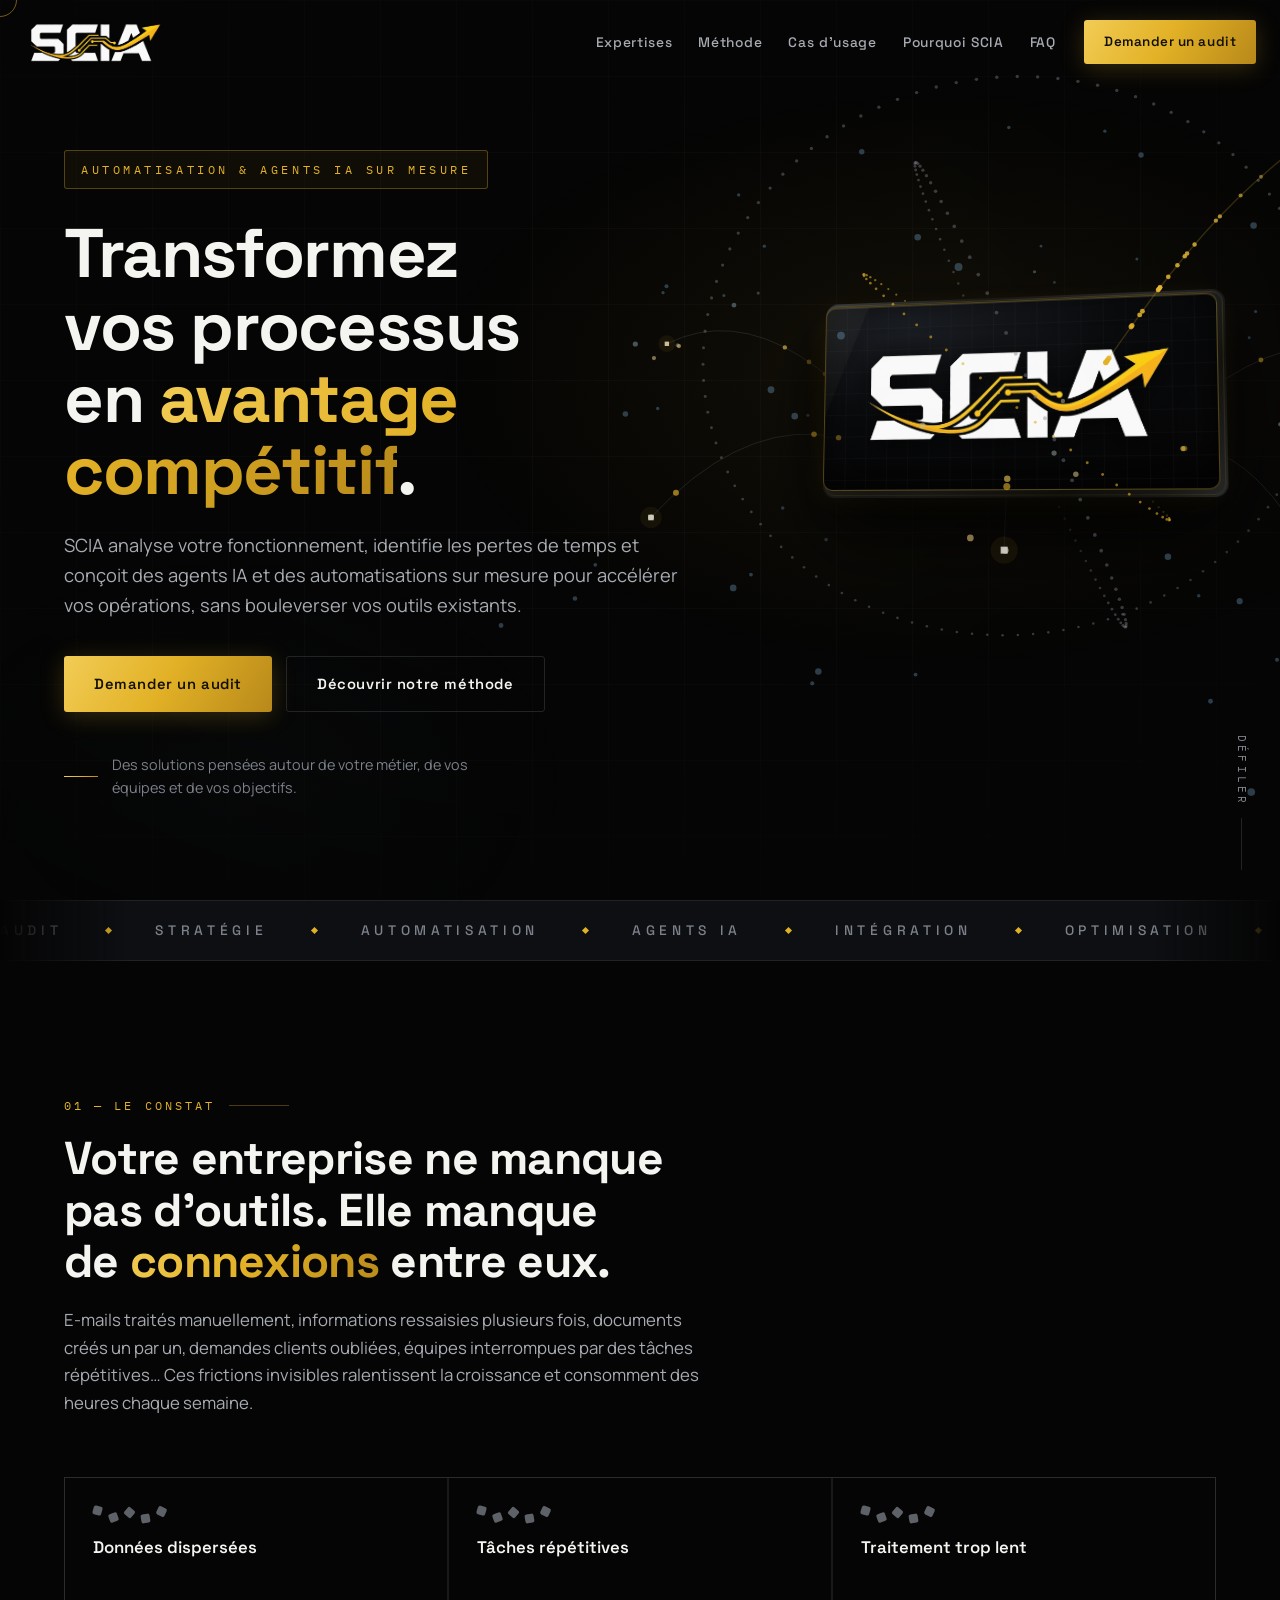
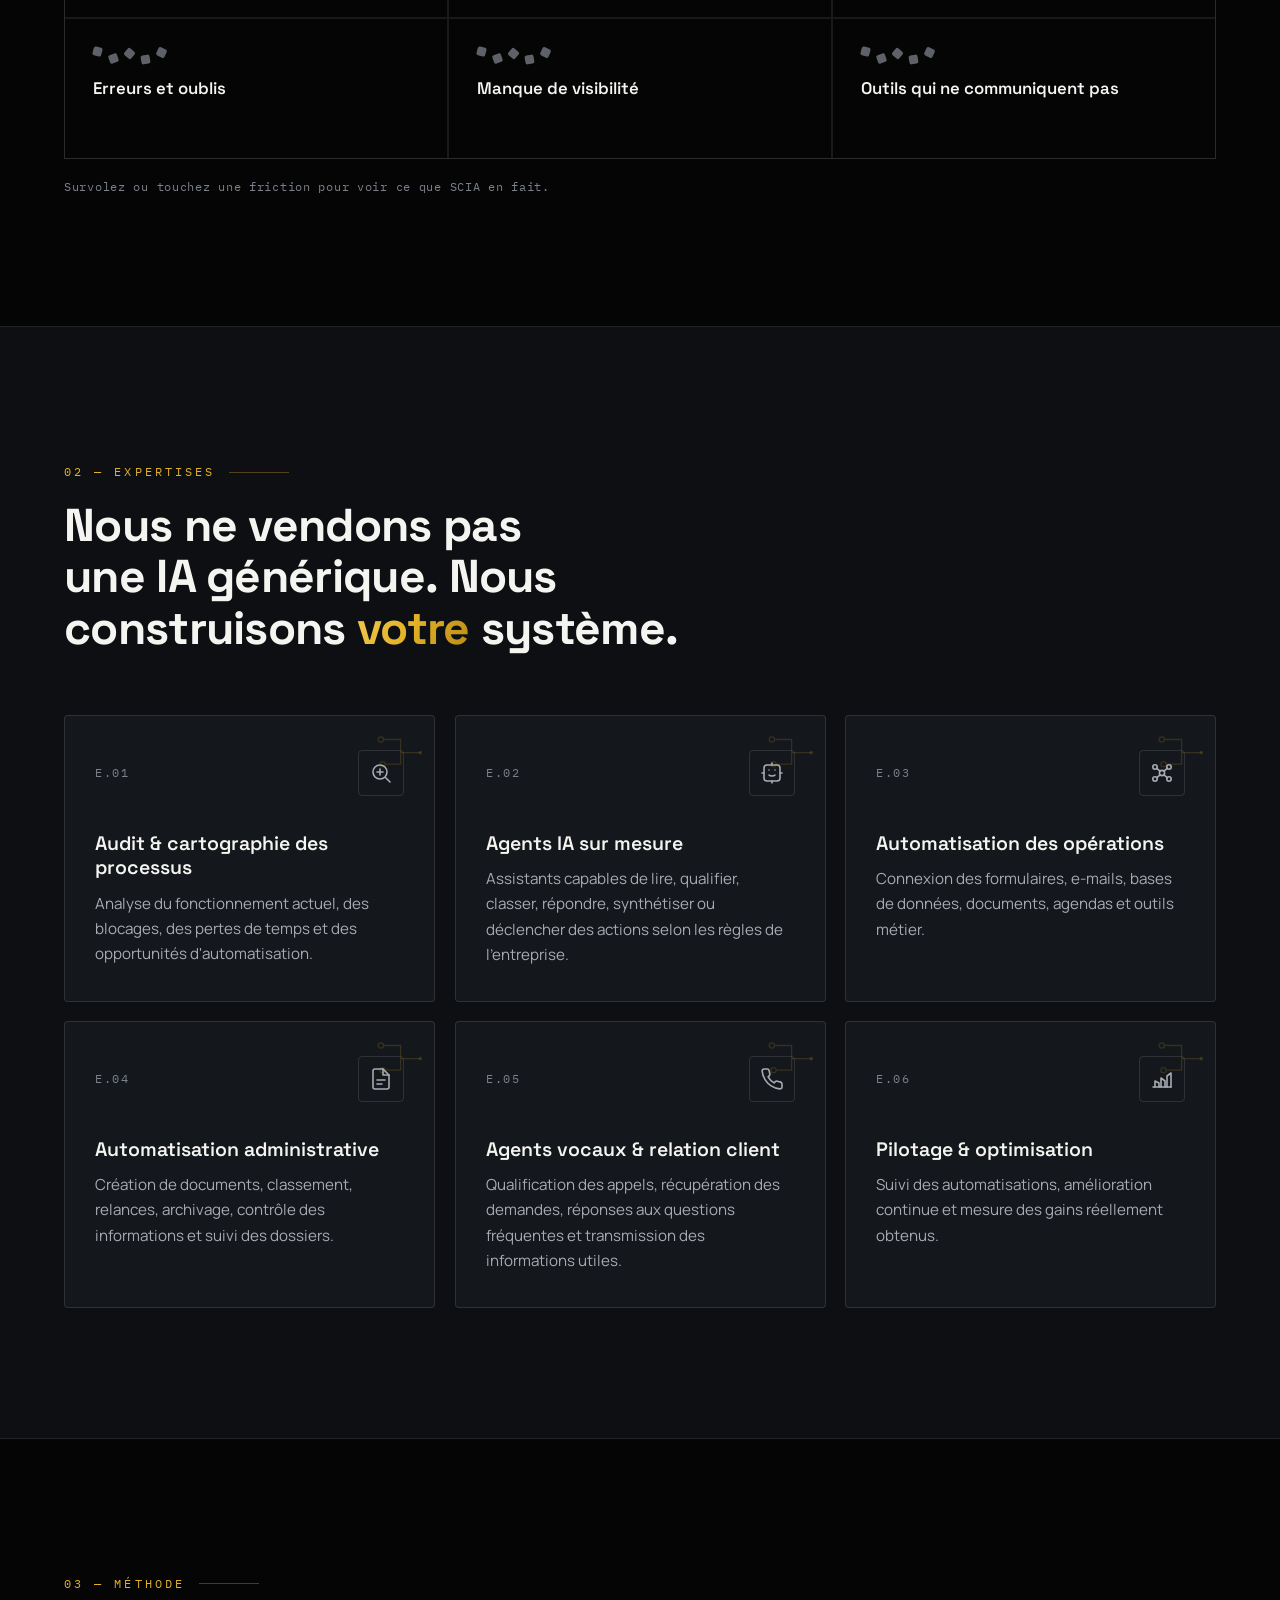
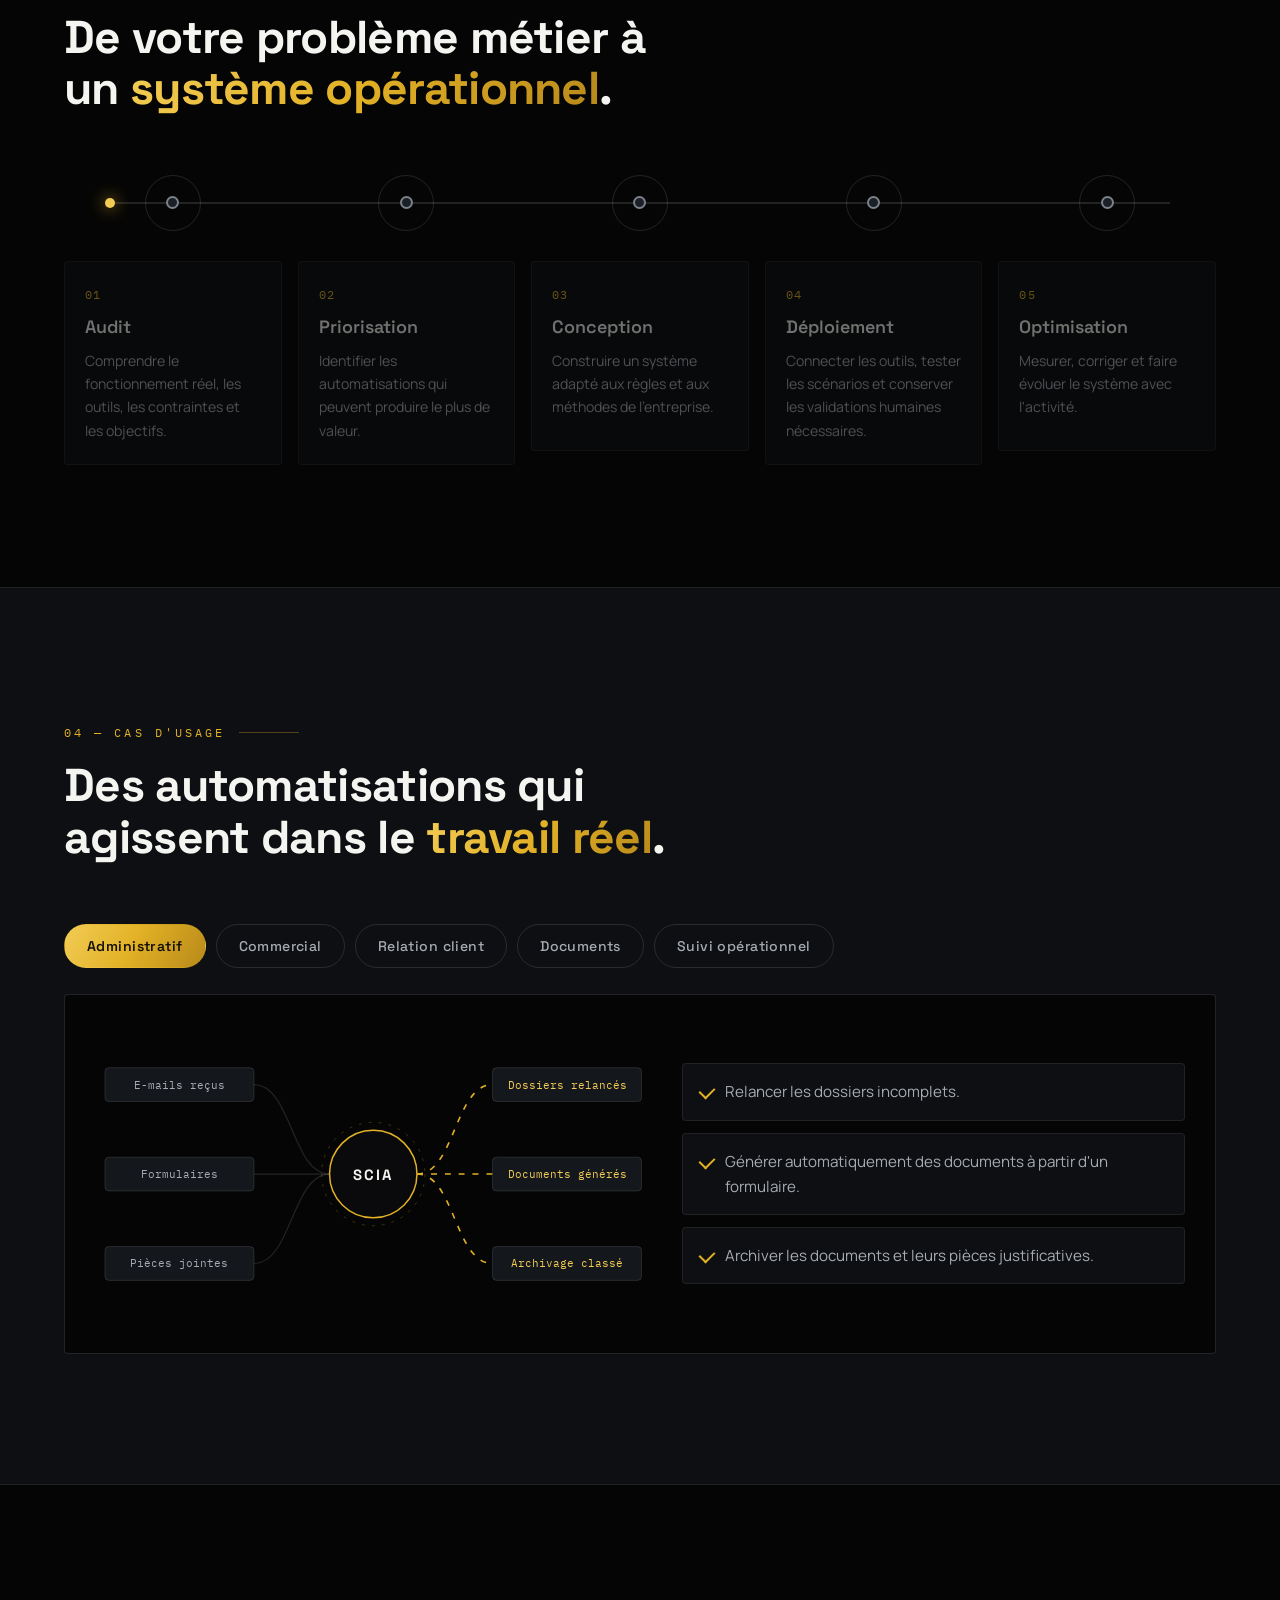
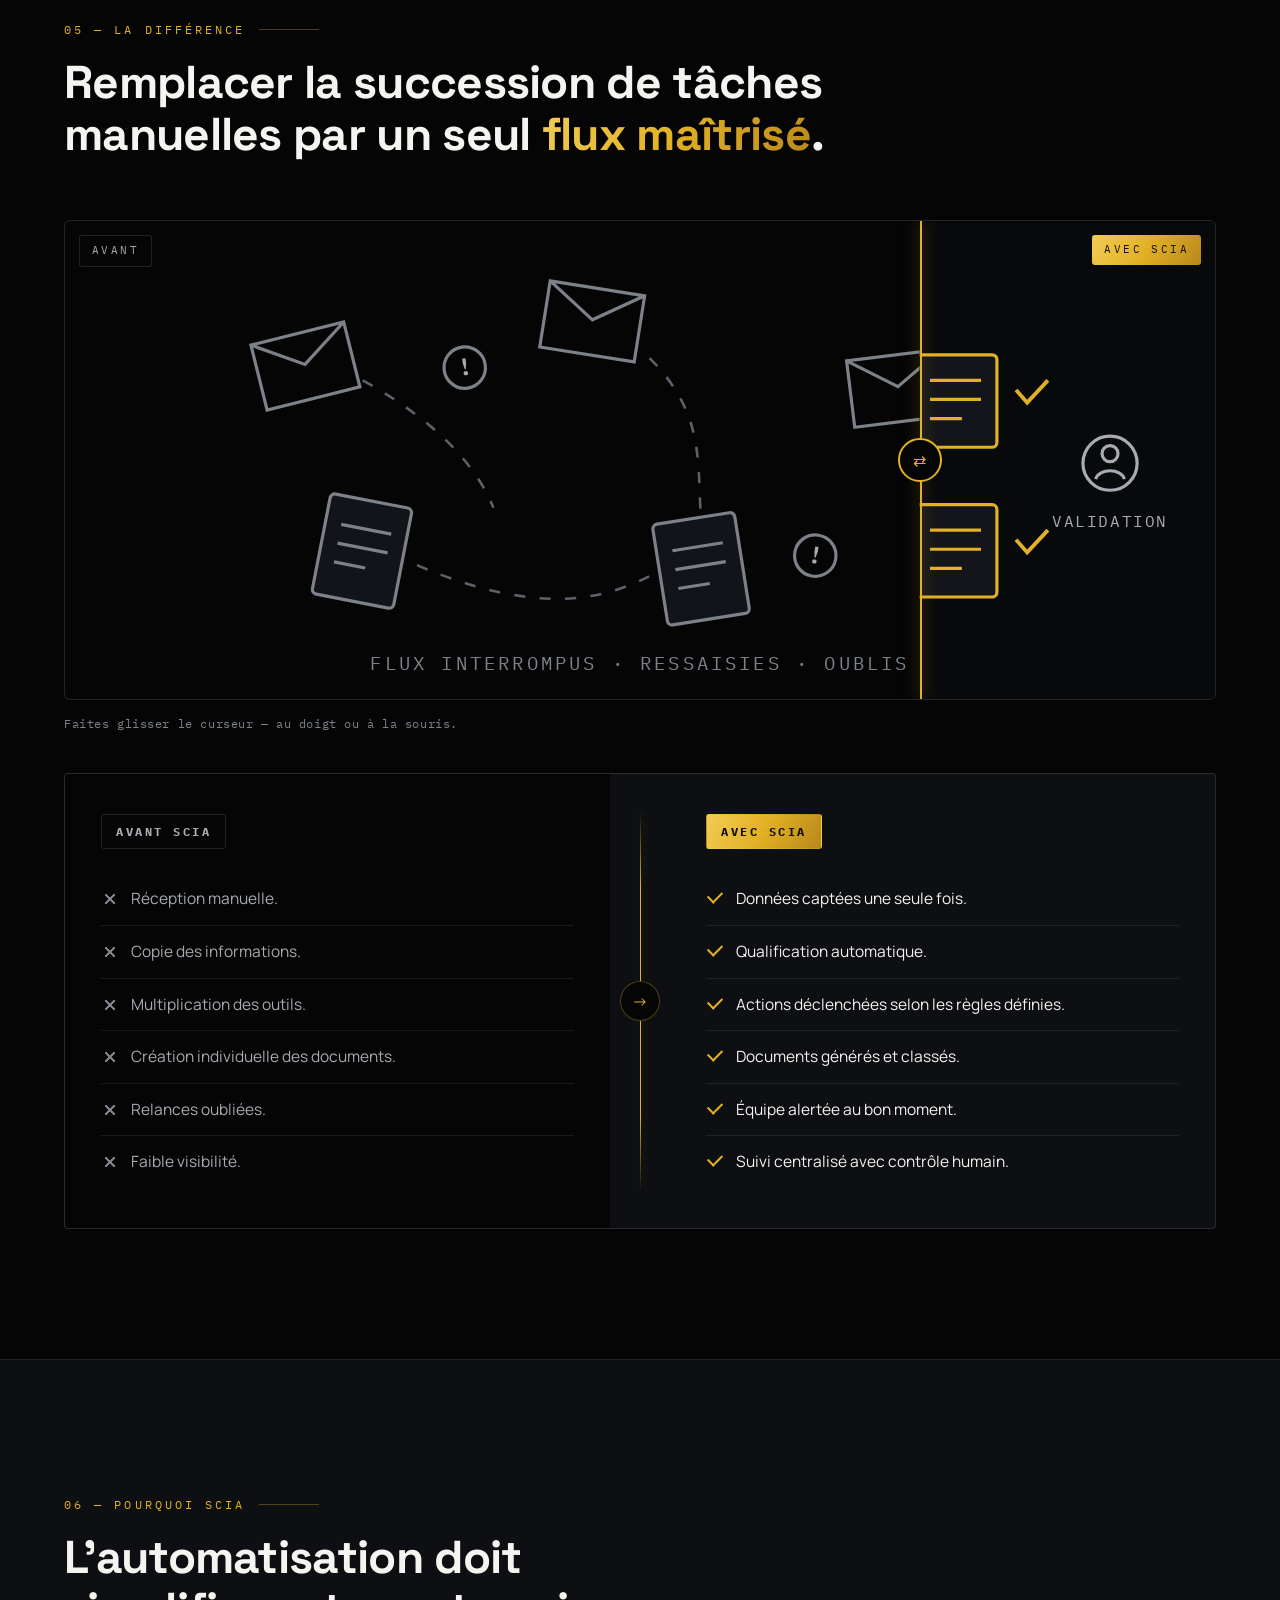
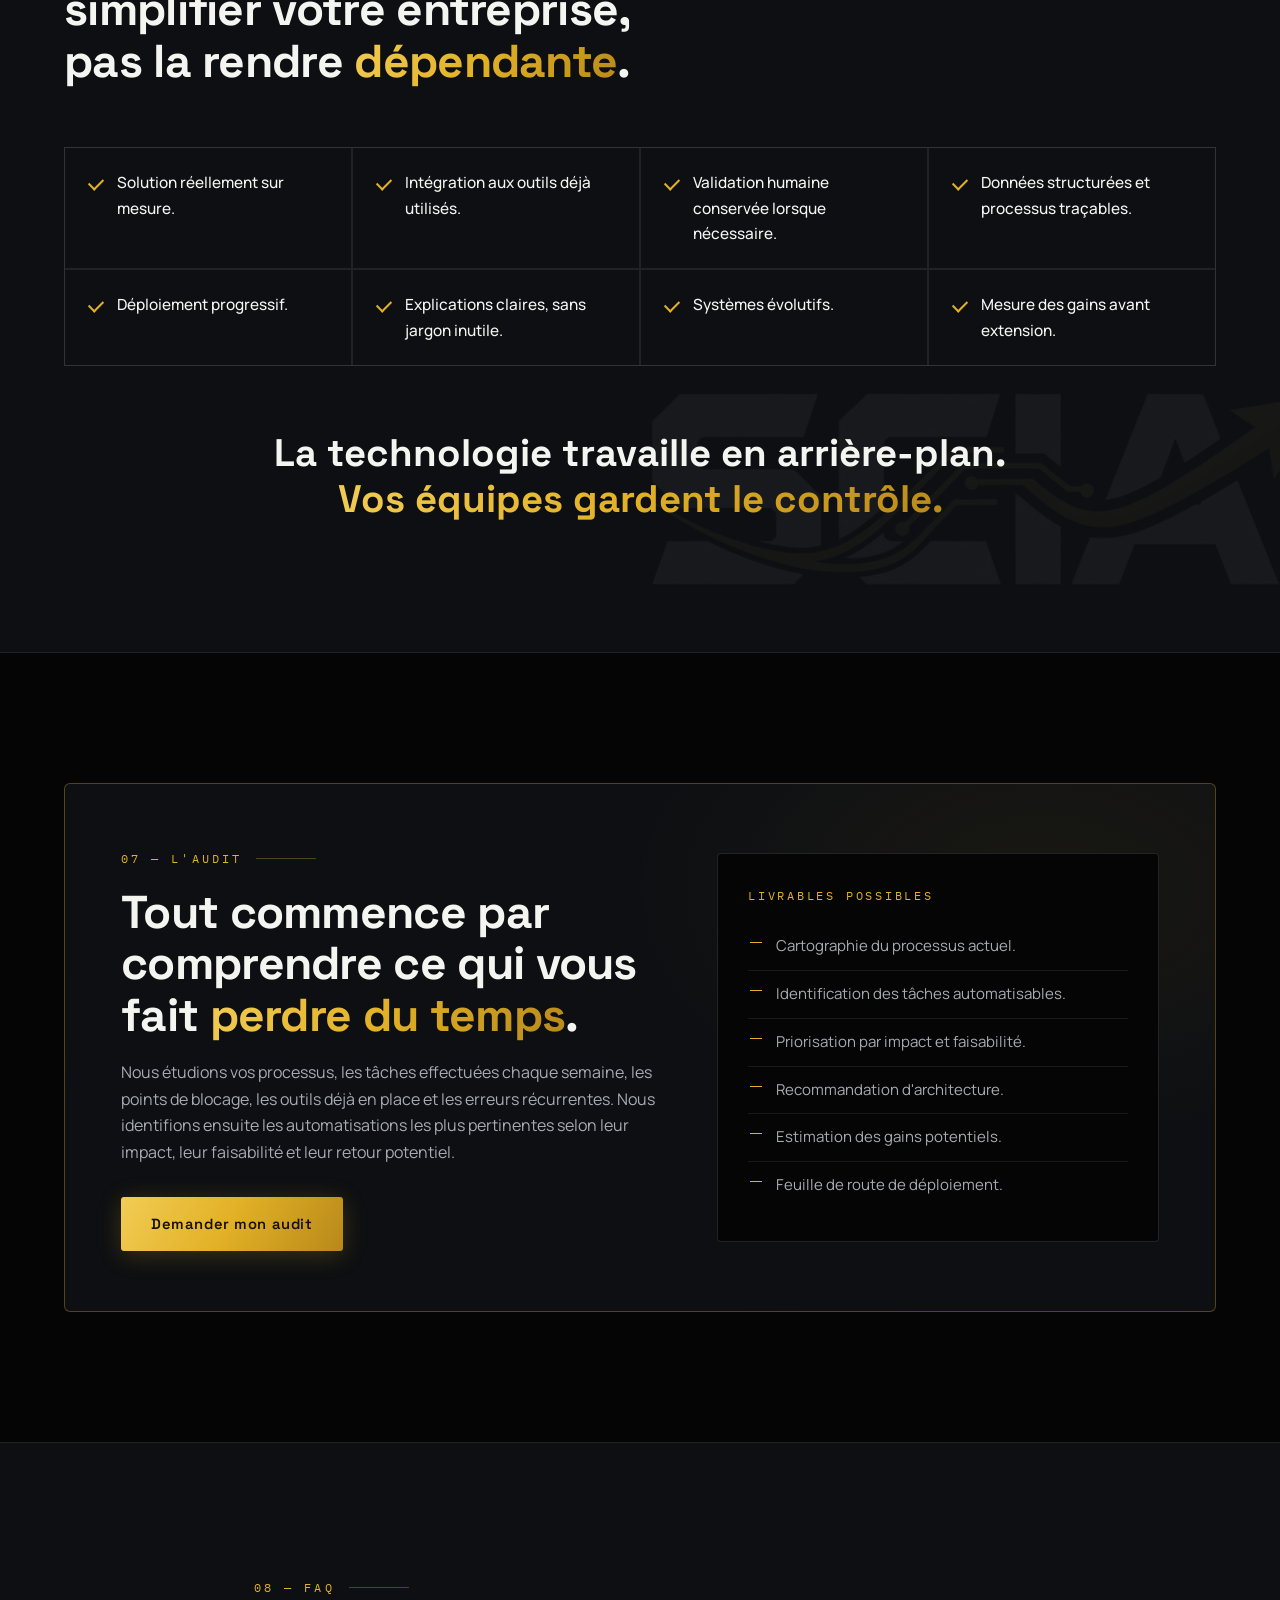
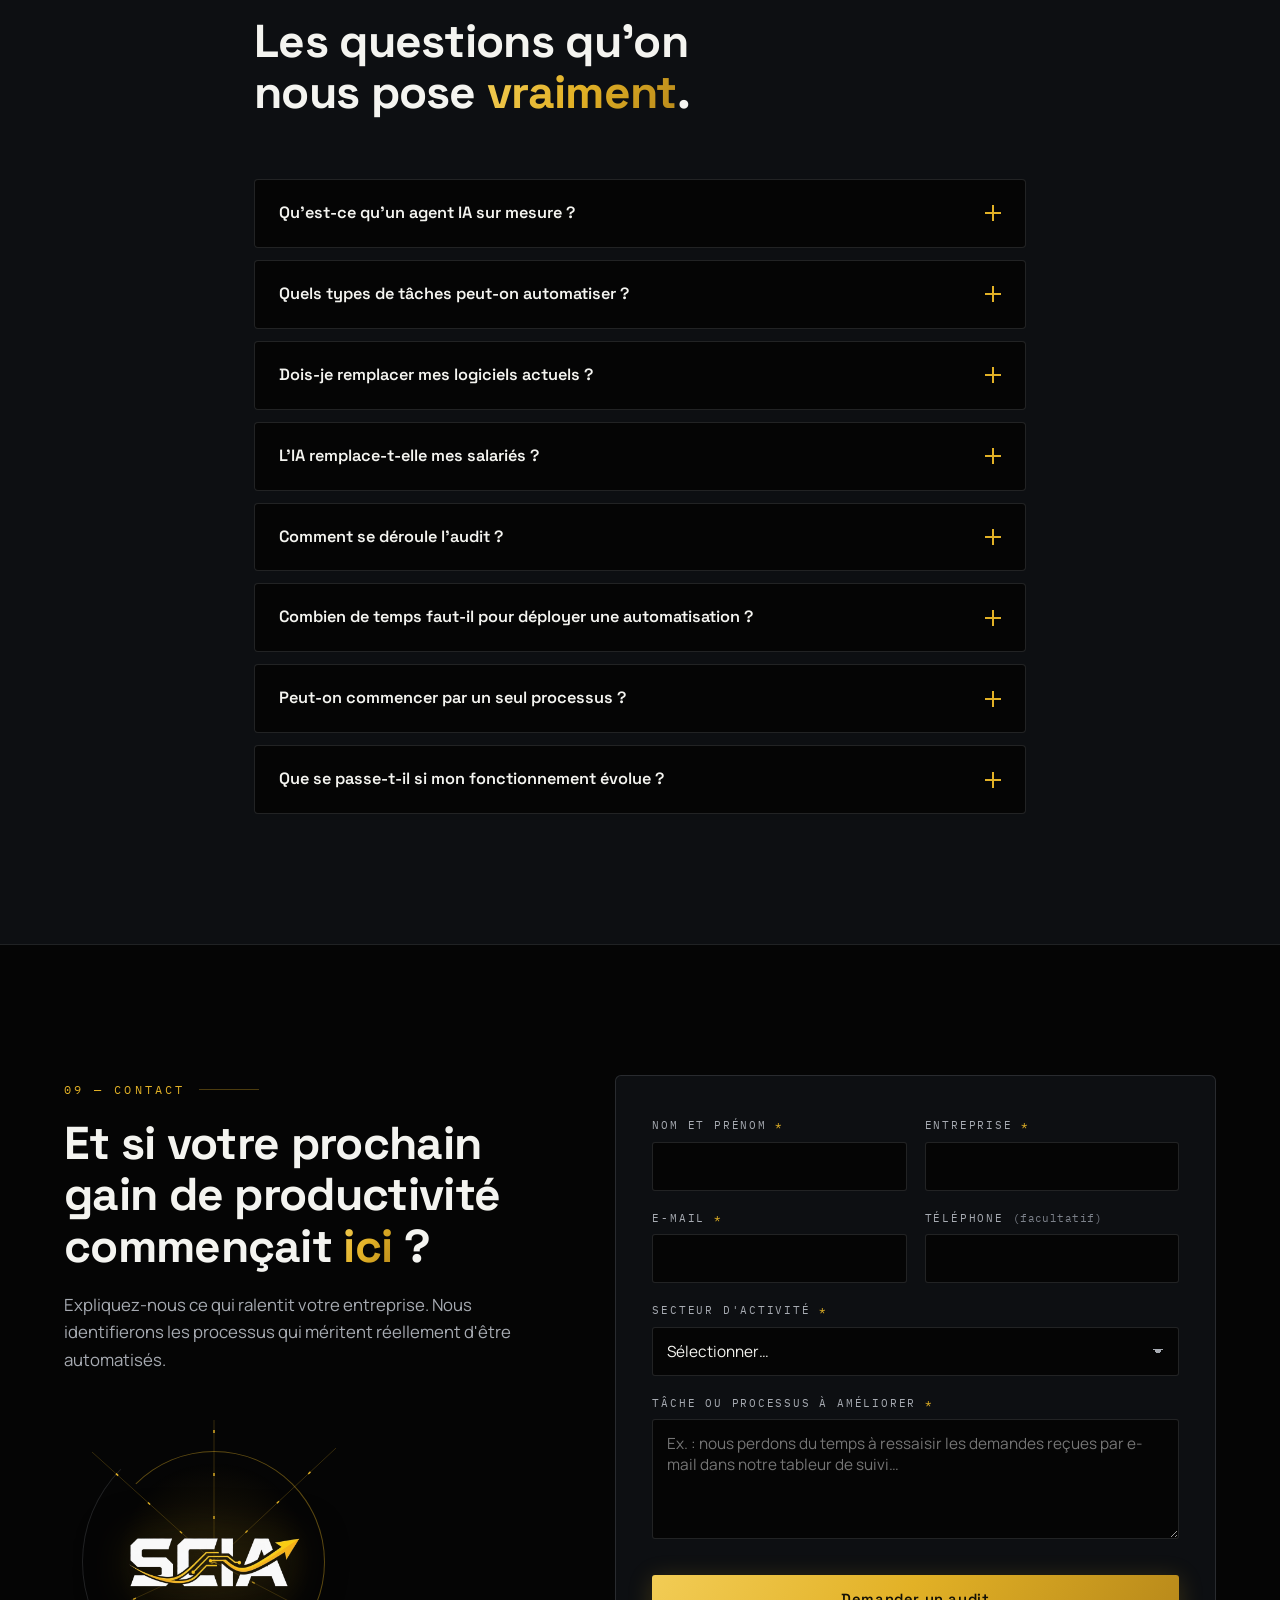
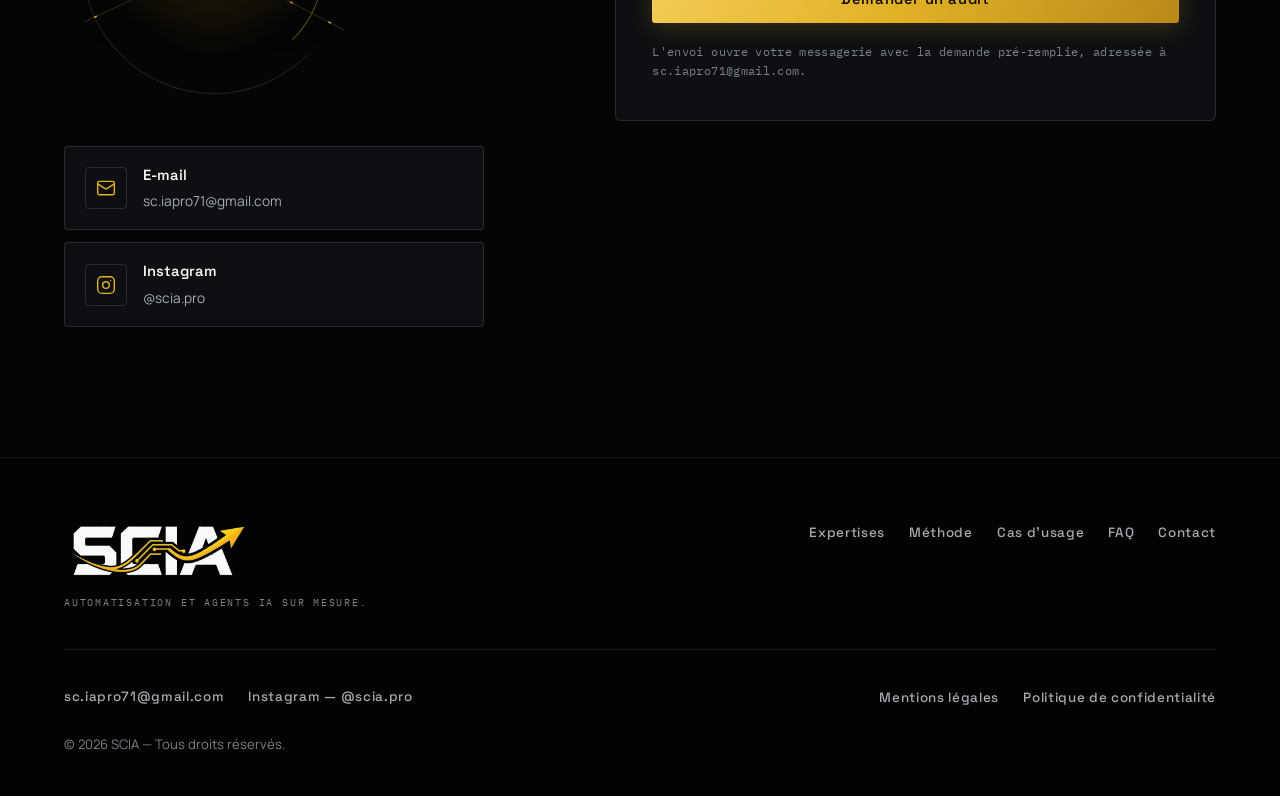
<file: index.html>
<!DOCTYPE html>
<html lang="fr">
<head>
  <meta charset="UTF-8">
  <meta name="viewport" content="width=device-width, initial-scale=1.0, viewport-fit=cover">
  <meta name="color-scheme" content="dark">
  <title>SCIA — Automatisation & agents IA sur mesure pour PME</title>
  <meta name="description" content="SCIA analyse votre fonctionnement, identifie les pertes de temps et conçoit des agents IA et des automatisations sur mesure pour PME, TPE et indépendants — sans bouleverser vos outils existants.">
  <link rel="canonical" href="https://sciapro71.github.io/scia-site/">

  <!-- Favicon : logo officiel SCIA -->
  <link rel="icon" type="image/png" href="assets/logo-scia-carre.png">
  <link rel="apple-touch-icon" href="assets/logo-scia-carre.png">

  <!-- Open Graph -->
  <meta property="og:type" content="website">
  <meta property="og:locale" content="fr_FR">
  <meta property="og:title" content="SCIA — Automatisation & agents IA sur mesure">
  <meta property="og:description" content="Transformez vos processus en avantage compétitif : audit, agents IA et automatisations sur mesure pour PME, TPE et indépendants.">
  <meta property="og:url" content="https://sciapro71.github.io/scia-site/">
  <meta property="og:image" content="https://sciapro71.github.io/scia-site/og-image.png">

  <!-- Données structurées -->
  <script type="application/ld+json">
  {
    "@context": "https://schema.org",
    "@type": "ProfessionalService",
    "name": "SCIA",
    "description": "Automatisation et agents IA sur mesure pour PME, TPE et indépendants : audit de processus, agents IA métier, automatisation administrative et opérationnelle.",
    "email": "sc.iapro71@gmail.com",
    "url": "https://sciapro71.github.io/scia-site/",
    "sameAs": ["https://instagram.com/scia.pro"],
    "areaServed": "FR",
    "knowsAbout": ["Automatisation", "Agents IA", "Audit de processus", "Intégration d'outils"]
  }
  </script>

  <link rel="preconnect" href="https://fonts.googleapis.com">
  <link rel="preconnect" href="https://fonts.gstatic.com" crossorigin>
  <link href="https://fonts.googleapis.com/css2?family=Space+Grotesk:wght@500;600;700&family=Manrope:wght@400;500;600;700&family=IBM+Plex+Mono:wght@400;500&display=swap" rel="stylesheet">
  <link rel="stylesheet" href="styles.css">
</head>
<body>

  <!-- ===== PRÉLOADER ===== -->
  <div class="preloader" id="preloader" aria-hidden="true">
    <img class="preloader-logo" src="assets/logo-scia-transparent.png" alt="" width="632" height="218">
    <div class="preloader-bar"><span id="preloaderBar"></span></div>
  </div>

  <!-- ===== CURSEUR (desktop uniquement) ===== -->
  <div class="cursor-dot" id="cursorDot" aria-hidden="true"></div>
  <div class="cursor-ring" id="cursorRing" aria-hidden="true"></div>

  <!-- ===== HEADER ===== -->
  <header class="nav" id="nav">
    <div class="nav-inner">
      <a href="#accueil" class="brand" aria-label="SCIA — retour en haut de page">
        <img class="brand-img" src="assets/logo-scia-transparent.png" alt="SCIA" width="632" height="218">
      </a>
      <nav class="nav-links" id="navLinks" aria-label="Navigation principale">
        <a href="#expertises">Expertises</a>
        <a href="#methode">Méthode</a>
        <a href="#cas-usage">Cas d'usage</a>
        <a href="#confiance">Pourquoi SCIA</a>
        <a href="#faq">FAQ</a>
        <a href="#contact" class="nav-menu-cta">Demander un audit →</a>
      </nav>
      <a href="#contact" class="btn btn-or nav-cta magnetic">Demander un audit</a>
      <button class="burger" id="burger" aria-label="Ouvrir le menu" aria-expanded="false" aria-controls="navLinks">
        <span></span><span></span><span></span>
      </button>
    </div>
  </header>

  <main>
    <!-- ===== HERO ===== -->
    <section class="hero" id="accueil">
      <div class="hero-bg" aria-hidden="true"></div>
      <canvas id="engineCanvas" aria-hidden="true"></canvas>
      <div class="plaque-zone" id="plaqueZone" aria-hidden="true">
        <div class="plaque3d" id="plaque3d">
          <div class="plaque-bord"></div>
          <div class="plaque-face">
            <span class="plaque-texture"></span>
            <img class="plaque-logo" src="assets/logo-scia-transparent.png" alt="" width="632" height="218">
            <span class="plaque-sheen"></span>
          </div>
        </div>
        <span class="plaque-halo"></span>
      </div>
      <canvas id="engineCanvasFront" aria-hidden="true"></canvas>
      <div class="container hero-inner">
        <div class="hero-content">
          <p class="hero-label reveal">Automatisation &amp; agents IA sur mesure</p>
          <h1 class="reveal">Transformez vos processus en <em>avantage compétitif</em>.</h1>
          <p class="hero-sub reveal">
            SCIA analyse votre fonctionnement, identifie les pertes de temps et conçoit
            des agents IA et des automatisations sur mesure pour accélérer vos opérations,
            sans bouleverser vos outils existants.
          </p>
          <div class="hero-ctas reveal">
            <a href="#contact" class="btn btn-or magnetic">Demander un audit</a>
            <a href="#methode" class="btn btn-ligne magnetic">Découvrir notre méthode</a>
          </div>
          <p class="hero-trust reveal">
            <span class="trust-line" aria-hidden="true"></span>
            Des solutions pensées autour de votre métier, de vos équipes et de vos objectifs.
          </p>
        </div>
      </div>
      <div class="hero-scroll" aria-hidden="true"><span>Défiler</span><span class="line"></span></div>
    </section>

    <!-- ===== BANDEAU DE POSITIONNEMENT ===== -->
    <div class="bandeau" aria-hidden="true">
      <div class="bandeau-track" id="bandeauTrack">
        <span>Audit</span><i></i>
        <span>Stratégie</span><i></i>
        <span>Automatisation</span><i></i>
        <span>Agents IA</span><i></i>
        <span>Intégration</span><i></i>
        <span>Optimisation</span><i></i>
      </div>
    </div>

    <!-- ===== PROBLÈME ===== -->
    <section class="section" id="probleme">
      <div class="container">
        <div class="sec-head reveal">
          <span class="sec-index">01 — Le constat</span>
          <h2>Votre entreprise ne manque pas d'outils. Elle manque de <em>connexions</em> entre eux.</h2>
          <p class="sec-sub">
            E-mails traités manuellement, informations ressaisies plusieurs fois, documents créés
            un par un, demandes clients oubliées, équipes interrompues par des tâches répétitives…
            Ces frictions invisibles ralentissent la croissance et consomment des heures chaque semaine.
          </p>
        </div>
        <div class="frictions" id="frictions">
          <button type="button" class="friction reveal">
            <span class="friction-viz" aria-hidden="true"><i></i><i></i><i></i><i></i><i></i></span>
            <span class="friction-nom">Données dispersées</span>
            <span class="friction-fix">→ centralisées par SCIA</span>
          </button>
          <button type="button" class="friction reveal">
            <span class="friction-viz" aria-hidden="true"><i></i><i></i><i></i><i></i><i></i></span>
            <span class="friction-nom">Tâches répétitives</span>
            <span class="friction-fix">→ exécutées automatiquement</span>
          </button>
          <button type="button" class="friction reveal">
            <span class="friction-viz" aria-hidden="true"><i></i><i></i><i></i><i></i><i></i></span>
            <span class="friction-nom">Traitement trop lent</span>
            <span class="friction-fix">→ accéléré en continu</span>
          </button>
          <button type="button" class="friction reveal">
            <span class="friction-viz" aria-hidden="true"><i></i><i></i><i></i><i></i><i></i></span>
            <span class="friction-nom">Erreurs et oublis</span>
            <span class="friction-fix">→ contrôlés par des règles</span>
          </button>
          <button type="button" class="friction reveal">
            <span class="friction-viz" aria-hidden="true"><i></i><i></i><i></i><i></i><i></i></span>
            <span class="friction-nom">Manque de visibilité</span>
            <span class="friction-fix">→ suivi centralisé</span>
          </button>
          <button type="button" class="friction reveal">
            <span class="friction-viz" aria-hidden="true"><i></i><i></i><i></i><i></i><i></i></span>
            <span class="friction-nom">Outils qui ne communiquent pas</span>
            <span class="friction-fix">→ connectés entre eux</span>
          </button>
        </div>
        <p class="frictions-hint reveal">Survolez ou touchez une friction pour voir ce que SCIA en fait.</p>
      </div>
    </section>

    <!-- ===== EXPERTISES ===== -->
    <section class="section section-graphite" id="expertises">
      <div class="container">
        <div class="sec-head reveal">
          <span class="sec-index">02 — Expertises</span>
          <h2>Nous ne vendons pas une IA générique. Nous construisons <em>votre</em> système.</h2>
        </div>
        <div class="xp-grid">
          <article class="xp reveal tilt">
            <div class="xp-top">
              <span class="xp-num">E.01</span>
              <span class="xp-ico"><svg viewBox="0 0 24 24" fill="none" stroke="currentColor" stroke-width="1.6" stroke-linecap="round" stroke-linejoin="round"><circle cx="11" cy="11" r="7"/><path d="m21 21-4.3-4.3"/><path d="M8 11h6M11 8v6"/></svg></span>
            </div>
            <h3>Audit &amp; cartographie des processus</h3>
            <p>Analyse du fonctionnement actuel, des blocages, des pertes de temps et des opportunités d'automatisation.</p>
          </article>
          <article class="xp reveal tilt">
            <div class="xp-top">
              <span class="xp-num">E.02</span>
              <span class="xp-ico"><svg viewBox="0 0 24 24" fill="none" stroke="currentColor" stroke-width="1.6" stroke-linecap="round" stroke-linejoin="round"><rect x="4" y="4" width="16" height="16" rx="3"/><path d="M9 9h.01M15 9h.01"/><path d="M9 14c.8 1 2.2 1 3 1s2.2 0 3-1"/><path d="M12 2v2M12 20v2M2 12h2M20 12h2"/></svg></span>
            </div>
            <h3>Agents IA sur mesure</h3>
            <p>Assistants capables de lire, qualifier, classer, répondre, synthétiser ou déclencher des actions selon les règles de l'entreprise.</p>
          </article>
          <article class="xp reveal tilt">
            <div class="xp-top">
              <span class="xp-num">E.03</span>
              <span class="xp-ico"><svg viewBox="0 0 24 24" fill="none" stroke="currentColor" stroke-width="1.6" stroke-linecap="round" stroke-linejoin="round"><circle cx="5" cy="6" r="2.2"/><circle cx="19" cy="6" r="2.2"/><circle cx="5" cy="18" r="2.2"/><circle cx="19" cy="18" r="2.2"/><circle cx="12" cy="12" r="2.6"/><path d="M6.8 7.4 10 10.2M17.2 7.4 14 10.2M6.8 16.6 10 13.8M17.2 16.6 14 13.8"/></svg></span>
            </div>
            <h3>Automatisation des opérations</h3>
            <p>Connexion des formulaires, e-mails, bases de données, documents, agendas et outils métier.</p>
          </article>
          <article class="xp reveal tilt">
            <div class="xp-top">
              <span class="xp-num">E.04</span>
              <span class="xp-ico"><svg viewBox="0 0 24 24" fill="none" stroke="currentColor" stroke-width="1.6" stroke-linecap="round" stroke-linejoin="round"><path d="M14 2H6a2 2 0 0 0-2 2v16a2 2 0 0 0 2 2h12a2 2 0 0 0 2-2V8z"/><path d="M14 2v6h6"/><path d="M8 13h8M8 17h5"/></svg></span>
            </div>
            <h3>Automatisation administrative</h3>
            <p>Création de documents, classement, relances, archivage, contrôle des informations et suivi des dossiers.</p>
          </article>
          <article class="xp reveal tilt">
            <div class="xp-top">
              <span class="xp-num">E.05</span>
              <span class="xp-ico"><svg viewBox="0 0 24 24" fill="none" stroke="currentColor" stroke-width="1.6" stroke-linecap="round" stroke-linejoin="round"><path d="M22 16.92v3a2 2 0 0 1-2.18 2 19.79 19.79 0 0 1-8.63-3.07 19.5 19.5 0 0 1-6-6 19.79 19.79 0 0 1-3.07-8.67A2 2 0 0 1 4.11 2h3a2 2 0 0 1 2 1.72c.127.96.361 1.903.7 2.81a2 2 0 0 1-.45 2.11L8.09 9.91a16 16 0 0 0 6 6l1.27-1.27a2 2 0 0 1 2.11-.45c.907.339 1.85.573 2.81.7A2 2 0 0 1 22 16.92z"/></svg></span>
            </div>
            <h3>Agents vocaux &amp; relation client</h3>
            <p>Qualification des appels, récupération des demandes, réponses aux questions fréquentes et transmission des informations utiles.</p>
          </article>
          <article class="xp reveal tilt">
            <div class="xp-top">
              <span class="xp-num">E.06</span>
              <span class="xp-ico"><svg viewBox="0 0 24 24" fill="none" stroke="currentColor" stroke-width="1.6" stroke-linecap="round" stroke-linejoin="round"><path d="M3 20h18"/><path d="M5 20v-6l4 2v4M11 20v-9l4 3v6M17 20V9l4-3v14"/></svg></span>
            </div>
            <h3>Pilotage &amp; optimisation</h3>
            <p>Suivi des automatisations, amélioration continue et mesure des gains réellement obtenus.</p>
          </article>
        </div>
      </div>
    </section>

    <!-- ===== MÉTHODE ===== -->
    <section class="section" id="methode">
      <div class="container">
        <div class="sec-head reveal">
          <span class="sec-index">03 — Méthode</span>
          <h2>De votre problème métier à un <em>système opérationnel</em>.</h2>
        </div>
        <div class="pipeline" id="pipeline">
          <div class="pipe-track" aria-hidden="true"><div class="pipe-fill" id="pipeFill"></div></div>
          <ol class="pipe-steps">
            <li class="pstep">
              <div class="pstep-node" aria-hidden="true"><span class="pstep-ring"></span><span class="pstep-coeur"></span></div>
              <div class="pstep-carte">
                <span class="pstep-num">01</span>
                <h3>Audit</h3>
                <p>Comprendre le fonctionnement réel, les outils, les contraintes et les objectifs.</p>
              </div>
            </li>
            <li class="pstep">
              <div class="pstep-node" aria-hidden="true"><span class="pstep-ring"></span><span class="pstep-coeur"></span></div>
              <div class="pstep-carte">
                <span class="pstep-num">02</span>
                <h3>Priorisation</h3>
                <p>Identifier les automatisations qui peuvent produire le plus de valeur.</p>
              </div>
            </li>
            <li class="pstep">
              <div class="pstep-node" aria-hidden="true"><span class="pstep-ring"></span><span class="pstep-coeur"></span></div>
              <div class="pstep-carte">
                <span class="pstep-num">03</span>
                <h3>Conception</h3>
                <p>Construire un système adapté aux règles et aux méthodes de l'entreprise.</p>
              </div>
            </li>
            <li class="pstep">
              <div class="pstep-node" aria-hidden="true"><span class="pstep-ring"></span><span class="pstep-coeur"></span></div>
              <div class="pstep-carte">
                <span class="pstep-num">04</span>
                <h3>Déploiement</h3>
                <p>Connecter les outils, tester les scénarios et conserver les validations humaines nécessaires.</p>
              </div>
            </li>
            <li class="pstep">
              <div class="pstep-node" aria-hidden="true"><span class="pstep-ring"></span><span class="pstep-coeur"></span></div>
              <div class="pstep-carte">
                <span class="pstep-num">05</span>
                <h3>Optimisation</h3>
                <p>Mesurer, corriger et faire évoluer le système avec l'activité.</p>
              </div>
            </li>
          </ol>
        </div>
      </div>
    </section>

    <!-- ===== CAS D'USAGE ===== -->
    <section class="section section-graphite" id="cas-usage">
      <div class="container">
        <div class="sec-head reveal">
          <span class="sec-index">04 — Cas d'usage</span>
          <h2>Des automatisations qui agissent dans le <em>travail réel</em>.</h2>
        </div>
        <div class="cas-tabs reveal" role="tablist" aria-label="Catégories de cas d'usage" id="casTabs"></div>
        <div class="cas-panel reveal">
          <div class="cas-flux" aria-hidden="true">
            <svg id="casFlux" viewBox="0 0 560 300"></svg>
          </div>
          <ul class="cas-liste" id="casListe" aria-live="polite"></ul>
        </div>
      </div>
    </section>

    <!-- ===== AVANT / APRÈS ===== -->
    <section class="section" id="avant-apres">
      <div class="container">
        <div class="sec-head reveal">
          <span class="sec-index">05 — La différence</span>
          <h2>Remplacer la succession de tâches manuelles par un seul <em>flux maîtrisé</em>.</h2>
        </div>
        <div class="ba reveal" id="baCompare" role="slider" tabindex="0"
             aria-label="Comparateur avant / avec SCIA — utilisez les flèches du clavier"
             aria-valuemin="0" aria-valuemax="100" aria-valuenow="50" aria-orientation="horizontal">
          <span class="ba-label ba-label-avant">Avant</span>
          <span class="ba-label ba-label-apres">Avec SCIA</span>
          <div class="ba-img ba-before">
            <svg viewBox="0 0 720 300" aria-hidden="true">
              <g stroke="#7C818A" fill="none" stroke-width="2">
                <path d="M120 70 l60 0 0 42 -60 0 Z M120 70 l30 20 30 -20" transform="rotate(-14 150 91)"/>
                <path d="M300 42 l60 0 0 42 -60 0 Z M300 42 l30 20 30 -20" transform="rotate(9 330 63)"/>
                <path d="M492 84 l60 0 0 42 -60 0 Z M492 84 l30 20 30 -20" transform="rotate(-7 522 105)"/>
              </g>
              <g stroke="#7C818A" fill="rgba(20,23,28,0.9)" stroke-width="2">
                <g transform="rotate(11 190 205)"><rect x="160" y="176" width="52" height="64" rx="3"/><path d="M170 194h32M170 206h32M170 218h20" fill="none"/></g>
                <g transform="rotate(-9 400 216)"><rect x="372" y="186" width="52" height="64" rx="3"/><path d="M382 204h32M382 216h32M382 228h20" fill="none"/></g>
                <g transform="rotate(6 588 206)"><rect x="562" y="178" width="52" height="60" rx="3"/><path d="M572 196h32M572 208h32" fill="none"/></g>
              </g>
              <g stroke="#5c616a" stroke-width="1.6" stroke-dasharray="7 9" fill="none">
                <path d="M186 100 C 240 130 260 160 268 180"/>
                <path d="M366 86 C 400 120 396 150 398 182"/>
                <path d="M552 128 C 540 150 560 160 572 176"/>
                <path d="M220 216 C 300 250 340 236 368 222"/>
              </g>
              <g font-family="IBM Plex Mono, monospace" font-size="15" font-weight="600">
                <g transform="rotate(-8 250 92)"><circle cx="250" cy="92" r="13" fill="none" stroke="#7C818A" stroke-width="2"/><text x="250" y="97" text-anchor="middle" fill="#A7ABB2">!</text></g>
                <g transform="rotate(10 470 210)"><circle cx="470" cy="210" r="13" fill="none" stroke="#7C818A" stroke-width="2"/><text x="470" y="215" text-anchor="middle" fill="#A7ABB2">!</text></g>
              </g>
              <text x="360" y="282" text-anchor="middle" fill="#7C818A" font-family="IBM Plex Mono, monospace" font-size="12" letter-spacing="2">FLUX INTERROMPUS · RESSAISIES · OUBLIS</text>
            </svg>
          </div>
          <div class="ba-img ba-after">
            <svg viewBox="0 0 720 300" aria-hidden="true">
              <defs>
                <linearGradient id="baOr" x1="0" y1="0" x2="1" y2="0">
                  <stop offset="0" stop-color="#F2CC55"/><stop offset="1" stop-color="#C9971B"/>
                </linearGradient>
              </defs>
              <g stroke="#E2B126" fill="none" stroke-width="2">
                <path d="M76 96 l56 0 0 40 -56 0 Z M76 96 l28 18 28 -18"/>
                <rect x="76" y="180" width="56" height="44" rx="3"/>
                <path d="M88 194h32M88 206h32" />
              </g>
              <g stroke="#E2B126" stroke-width="2" fill="none" stroke-dasharray="6 8" class="ba-flux-anime">
                <path d="M140 116 C 200 116 210 150 262 150"/>
                <path d="M140 200 C 200 200 210 162 262 156"/>
                <path d="M424 150 C 470 150 480 116 528 112"/>
                <path d="M424 156 C 470 160 480 204 528 204"/>
              </g>
              <rect x="266" y="118" width="154" height="68" rx="6" fill="#0A0A0C" stroke="url(#baOr)" stroke-width="2"/>
              <text x="343" y="160" text-anchor="middle" fill="#F4F4F0" font-family="Space Grotesk, sans-serif" font-weight="700" font-size="24" letter-spacing="4">SCIA</text>
              <g stroke="#E2B126" fill="rgba(20,23,28,0.9)" stroke-width="2">
                <rect x="532" y="84" width="52" height="58" rx="3"/><path d="M542 100h32M542 112h32M542 124h20" fill="none"/>
                <rect x="532" y="178" width="52" height="58" rx="3"/><path d="M542 194h32M542 206h32M542 218h20" fill="none"/>
              </g>
              <g stroke="#E2B126" stroke-width="2.4" fill="none">
                <path d="M596 106 l7 8 13 -14"/>
                <path d="M596 200 l7 8 13 -14"/>
              </g>
              <g>
                <circle cx="655" cy="152" r="17" fill="none" stroke="#A7ABB2" stroke-width="2"/>
                <circle cx="655" cy="146" r="5" fill="none" stroke="#A7ABB2" stroke-width="2"/>
                <path d="M646 162 c2 -7 16 -7 18 0" fill="none" stroke="#A7ABB2" stroke-width="2"/>
                <text x="655" y="192" text-anchor="middle" fill="#A7ABB2" font-family="IBM Plex Mono, monospace" font-size="10" letter-spacing="1">VALIDATION</text>
              </g>
              <text x="360" y="282" text-anchor="middle" fill="#E2B126" font-family="IBM Plex Mono, monospace" font-size="12" letter-spacing="2">UN SEUL FLUX · CONTRÔLE HUMAIN CONSERVÉ</text>
            </svg>
          </div>
          <div class="ba-bar" aria-hidden="true"></div>
          <div class="ba-knob" aria-hidden="true">⇄</div>
        </div>
        <p class="ba-hint reveal">Faites glisser le curseur — au doigt ou à la souris.</p>
        <div class="compare reveal">
          <div class="compare-col compare-avant">
            <h3><span class="compare-badge">Avant SCIA</span></h3>
            <ul>
              <li>Réception manuelle.</li>
              <li>Copie des informations.</li>
              <li>Multiplication des outils.</li>
              <li>Création individuelle des documents.</li>
              <li>Relances oubliées.</li>
              <li>Faible visibilité.</li>
            </ul>
          </div>
          <div class="compare-sep" aria-hidden="true"><span></span></div>
          <div class="compare-col compare-apres">
            <h3><span class="compare-badge badge-or">Avec SCIA</span></h3>
            <ul>
              <li>Données captées une seule fois.</li>
              <li>Qualification automatique.</li>
              <li>Actions déclenchées selon les règles définies.</li>
              <li>Documents générés et classés.</li>
              <li>Équipe alertée au bon moment.</li>
              <li>Suivi centralisé avec contrôle humain.</li>
            </ul>
          </div>
        </div>
      </div>
    </section>

    <!-- ===== CONFIANCE ===== -->
    <section class="section section-graphite" id="confiance">
      <img class="watermark-logo" src="assets/logo-scia-transparent.png" alt="" aria-hidden="true" loading="lazy">
      <div class="container">
        <div class="sec-head reveal">
          <span class="sec-index">06 — Pourquoi SCIA</span>
          <h2>L'automatisation doit simplifier votre entreprise, pas la rendre <em>dépendante</em>.</h2>
        </div>
        <ul class="confiance-grid">
          <li class="reveal">Solution réellement sur mesure.</li>
          <li class="reveal">Intégration aux outils déjà utilisés.</li>
          <li class="reveal">Validation humaine conservée lorsque nécessaire.</li>
          <li class="reveal">Données structurées et processus traçables.</li>
          <li class="reveal">Déploiement progressif.</li>
          <li class="reveal">Explications claires, sans jargon inutile.</li>
          <li class="reveal">Systèmes évolutifs.</li>
          <li class="reveal">Mesure des gains avant extension.</li>
        </ul>
        <p class="confiance-punch reveal">La technologie travaille en arrière-plan.<br><em>Vos équipes gardent le contrôle.</em></p>
      </div>
    </section>

    <!-- ===== AUDIT ===== -->
    <section class="section" id="audit">
      <div class="container">
        <div class="audit-panel reveal">
          <div class="audit-info">
            <span class="sec-index">07 — L'audit</span>
            <h2>Tout commence par comprendre ce qui vous fait <em>perdre du temps</em>.</h2>
            <p>
              Nous étudions vos processus, les tâches effectuées chaque semaine, les points de
              blocage, les outils déjà en place et les erreurs récurrentes. Nous identifions
              ensuite les automatisations les plus pertinentes selon leur impact, leur
              faisabilité et leur retour potentiel.
            </p>
            <a href="#contact" class="btn btn-or magnetic">Demander mon audit</a>
          </div>
          <div class="audit-livrables">
            <span class="livrables-titre">Livrables possibles</span>
            <ul>
              <li>Cartographie du processus actuel.</li>
              <li>Identification des tâches automatisables.</li>
              <li>Priorisation par impact et faisabilité.</li>
              <li>Recommandation d'architecture.</li>
              <li>Estimation des gains potentiels.</li>
              <li>Feuille de route de déploiement.</li>
            </ul>
          </div>
        </div>
      </div>
    </section>

    <!-- ===== FAQ ===== -->
    <section class="section section-graphite" id="faq">
      <div class="container container-etroit">
        <div class="sec-head reveal">
          <span class="sec-index">08 — FAQ</span>
          <h2>Les questions qu'on nous pose <em>vraiment</em>.</h2>
        </div>
        <div class="faq-liste reveal">
          <details class="faq-item">
            <summary>Qu'est-ce qu'un agent IA sur mesure ?<span class="faq-plus" aria-hidden="true"></span></summary>
            <p>C'est un assistant logiciel construit autour de vos règles métier : il lit vos e-mails, documents ou demandes, les comprend, puis agit comme vous l'avez décidé — classer, répondre, alerter, transmettre. Contrairement à un logiciel générique, il est conçu pour votre façon de travailler.</p>
          </details>
          <details class="faq-item">
            <summary>Quels types de tâches peut-on automatiser ?<span class="faq-plus" aria-hidden="true"></span></summary>
            <p>Les tâches répétitives et structurées : tri et réponse aux e-mails, création et classement de documents, relances, saisie d'informations d'un outil vers un autre, qualification de demandes, préparation de synthèses. L'audit sert précisément à identifier celles qui en valent la peine chez vous.</p>
          </details>
          <details class="faq-item">
            <summary>Dois-je remplacer mes logiciels actuels ?<span class="faq-plus" aria-hidden="true"></span></summary>
            <p>Non. Nous partons de vos outils existants — messagerie, tableurs, agendas, logiciels métier — et nous les connectons entre eux. Changer d'outil n'est envisagé que si c'est réellement votre intérêt.</p>
          </details>
          <details class="faq-item">
            <summary>L'IA remplace-t-elle mes salariés ?<span class="faq-plus" aria-hidden="true"></span></summary>
            <p>Non. Elle prend en charge les tâches répétitives à faible valeur pour que vos équipes se concentrent sur ce qui compte : la relation client, la production, les décisions. Les validations importantes restent humaines.</p>
          </details>
          <details class="faq-item">
            <summary>Comment se déroule l'audit ?<span class="faq-plus" aria-hidden="true"></span></summary>
            <p>Un échange sur votre fonctionnement, une observation de vos processus et de vos outils, puis une restitution claire : ce qui est automatisable, dans quel ordre, avec quel impact attendu. Vous décidez ensuite, sans engagement.</p>
          </details>
          <details class="faq-item">
            <summary>Combien de temps faut-il pour déployer une automatisation ?<span class="faq-plus" aria-hidden="true"></span></summary>
            <p>Cela dépend du processus : une automatisation simple se déploie en quelques jours, un système plus complet en quelques semaines. Nous privilégions un déploiement progressif, testé étape par étape.</p>
          </details>
          <details class="faq-item">
            <summary>Peut-on commencer par un seul processus ?<span class="faq-plus" aria-hidden="true"></span></summary>
            <p>Oui, et c'est même recommandé : on commence par le processus au meilleur rapport impact/effort, on mesure les gains réels, puis on étend si les résultats sont là.</p>
          </details>
          <details class="faq-item">
            <summary>Que se passe-t-il si mon fonctionnement évolue ?<span class="faq-plus" aria-hidden="true"></span></summary>
            <p>Les systèmes que nous construisons sont conçus pour évoluer : les règles se modifient, les scénarios s'ajustent, de nouveaux outils se connectent. C'est le rôle de la phase de pilotage et d'optimisation.</p>
          </details>
        </div>
      </div>
    </section>

    <!-- ===== CONTACT ===== -->
    <section class="section" id="contact">
      <div class="container">
        <div class="contact-grid">
          <div class="reveal">
            <span class="sec-index">09 — Contact</span>
            <h2>Et si votre prochain gain de productivité commençait <em>ici</em> ?</h2>
            <p class="sec-sub">
              Expliquez-nous ce qui ralentit votre entreprise. Nous identifierons les processus
              qui méritent réellement d'être automatisés.
            </p>
            <div class="cta-embleme" id="ctaEmbleme" aria-hidden="true">
              <span class="embleme-anneau"></span>
              <span class="embleme-anneau embleme-anneau-2"></span>
              <svg class="embleme-lignes" viewBox="0 0 300 300">
                <path d="M150 150 L28 40 M150 150 L272 36 M150 150 L20 210 M150 150 L280 218 M150 150 L150 8" fill="none" stroke="rgba(226,177,38,0.22)" stroke-width="1"/>
                <path d="M150 150 L28 40 M150 150 L272 36 M150 150 L20 210 M150 150 L280 218 M150 150 L150 8" fill="none" stroke="#E2B126" stroke-width="1.4" stroke-dasharray="3 40" class="embleme-flux"/>
              </svg>
              <img class="embleme-logo" src="assets/logo-scia-transparent.png" alt="" loading="lazy">
            </div>
            <div class="contact-directs">
              <a class="direct" href="mailto:sc.iapro71@gmail.com">
                <span class="direct-ico"><svg viewBox="0 0 24 24" fill="none" stroke="currentColor" stroke-width="1.7" stroke-linecap="round" stroke-linejoin="round"><rect x="2" y="4" width="20" height="16" rx="2"/><path d="m22 7-8.97 5.7a1.94 1.94 0 0 1-2.06 0L2 7"/></svg></span>
                <span><b>E-mail</b><span>sc.iapro71@gmail.com</span></span>
              </a>
              <a class="direct" href="https://instagram.com/scia.pro" target="_blank" rel="noopener">
                <span class="direct-ico"><svg viewBox="0 0 24 24" fill="none" stroke="currentColor" stroke-width="1.7" stroke-linecap="round" stroke-linejoin="round"><rect x="2" y="2" width="20" height="20" rx="5"/><circle cx="12" cy="12" r="4"/><line x1="17.5" y1="6.5" x2="17.51" y2="6.5"/></svg></span>
                <span><b>Instagram</b><span>@scia.pro</span></span>
              </a>
            </div>
          </div>
          <form class="form reveal" id="auditForm" novalidate>
            <div class="form-grid">
              <div class="champ">
                <label for="fNom">Nom et prénom <span class="req">*</span></label>
                <input type="text" id="fNom" name="nom" autocomplete="name" required>
                <span class="err">Indiquez votre nom.</span>
              </div>
              <div class="champ">
                <label for="fEntreprise">Entreprise <span class="req">*</span></label>
                <input type="text" id="fEntreprise" name="entreprise" autocomplete="organization" required>
                <span class="err">Indiquez le nom de votre entreprise.</span>
              </div>
              <div class="champ">
                <label for="fEmail">E-mail <span class="req">*</span></label>
                <input type="email" id="fEmail" name="email" autocomplete="email" inputmode="email" required>
                <span class="err">Cet e-mail ne semble pas valide.</span>
              </div>
              <div class="champ">
                <label for="fTel">Téléphone <span class="facultatif">(facultatif)</span></label>
                <input type="tel" id="fTel" name="telephone" autocomplete="tel" inputmode="tel">
              </div>
              <div class="champ champ-full">
                <label for="fSecteur">Secteur d'activité <span class="req">*</span></label>
                <select id="fSecteur" name="secteur" required>
                  <option value="" selected disabled>Sélectionner…</option>
                  <option>Artisanat / BTP</option>
                  <option>Commerce / E-commerce</option>
                  <option>Services aux entreprises</option>
                  <option>Santé / Bien-être</option>
                  <option>Automobile</option>
                  <option>Immobilier</option>
                  <option>Restauration / Hôtellerie</option>
                  <option>Profession libérale</option>
                  <option>Autre</option>
                </select>
                <span class="err">Sélectionnez votre secteur.</span>
              </div>
              <div class="champ champ-full">
                <label for="fProcessus">Tâche ou processus à améliorer <span class="req">*</span></label>
                <textarea id="fProcessus" name="processus" placeholder="Ex. : nous perdons du temps à ressaisir les demandes reçues par e-mail dans notre tableur de suivi…" required></textarea>
                <span class="err">Décrivez en quelques mots ce que vous souhaitez améliorer.</span>
              </div>
              <div class="champ champ-full">
                <div class="form-status" id="formStatus" role="status" aria-live="polite"></div>
              </div>
              <div class="champ champ-full">
                <button type="submit" class="btn btn-or form-submit magnetic" id="submitBtn">Demander un audit</button>
                <p class="form-note" id="formNote"></p>
              </div>
            </div>
          </form>
        </div>
      </div>
    </section>
  </main>

  <!-- ===== FOOTER ===== -->
  <footer class="footer">
    <div class="container">
      <div class="footer-haut">
        <a href="#accueil" class="brand brand-footer" aria-label="SCIA — haut de page">
          <img class="brand-img" src="assets/logo-scia-transparent.png" alt="SCIA" width="632" height="218" loading="lazy">
          <span class="brand-tag">Automatisation et agents IA sur mesure.</span>
        </a>
        <nav class="footer-nav" aria-label="Navigation pied de page">
          <a href="#expertises">Expertises</a>
          <a href="#methode">Méthode</a>
          <a href="#cas-usage">Cas d'usage</a>
          <a href="#faq">FAQ</a>
          <a href="#contact">Contact</a>
        </nav>
      </div>
      <div class="footer-bas">
        <div class="footer-coords">
          <a href="mailto:sc.iapro71@gmail.com">sc.iapro71@gmail.com</a>
          <a href="https://instagram.com/scia.pro" target="_blank" rel="noopener">Instagram — @scia.pro</a>
        </div>
        <div class="footer-legal">
          <button type="button" id="openMentions">Mentions légales</button>
          <button type="button" id="openPrivacy">Politique de confidentialité</button>
        </div>
      </div>
      <p class="footer-copy">© <span id="year"></span> SCIA — Tous droits réservés.</p>
    </div>
  </footer>

  <!-- ===== DIALOGS LÉGAUX ===== -->
  <dialog class="legal" id="dlgMentions" aria-labelledby="dlgMentionsTitre">
    <h2 id="dlgMentionsTitre">Mentions légales</h2>
    <h3>Éditeur du site</h3>
    <p>SCIA — Automatisation et agents IA sur mesure. Contact : sc.iapro71@gmail.com. <em>(Forme juridique et SIRET à compléter lors de l'immatriculation.)</em></p>
    <h3>Hébergement</h3>
    <p>GitHub Pages — GitHub, Inc., 88 Colin P. Kelly Jr St, San Francisco, CA 94107, USA.</p>
    <button class="btn btn-ligne close-dialog" data-close="dlgMentions">Fermer</button>
  </dialog>
  <dialog class="legal" id="dlgPrivacy" aria-labelledby="dlgPrivacyTitre">
    <h2 id="dlgPrivacyTitre">Politique de confidentialité</h2>
    <h3>Données collectées</h3>
    <p>Les informations transmises via le formulaire (identité, coordonnées, description de votre besoin) sont utilisées uniquement pour répondre à votre demande d'audit. Elles ne sont ni revendues ni transmises à des tiers.</p>
    <h3>Conservation</h3>
    <p>Les demandes sont conservées le temps de l'échange commercial, puis supprimées au plus tard 12 mois après le dernier contact.</p>
    <h3>Vos droits</h3>
    <p>Conformément au RGPD, vous disposez d'un droit d'accès, de rectification et de suppression de vos données : écrivez-nous à sc.iapro71@gmail.com.</p>
    <button class="btn btn-ligne close-dialog" data-close="dlgPrivacy">Fermer</button>
  </dialog>

  <script src="script.js"></script>
</body>
</html>
</file>
<file: styles.css>
/* ============================================================
   SCIA — Automatisation & agents IA sur mesure
   DA : noir profond · graphite · blanc cassé · métal · or SCIA
   ============================================================ */

:root {
  color-scheme: dark;
  --noir: #050505;
  --graphite: #0D0F12;
  --graphite-2: #14171C;
  --graphite-3: #1B1F26;
  --blanc: #F4F4F0;
  --metal: #A7ABB2;
  --metal-sombre: #7C818A;
  --or: #E2B126;
  --or-clair: #F2CC55;
  --or-sombre: #9A7714;
  --bleu-froid: #7FB4D9;
  --ligne: rgba(244, 244, 240, 0.08);
  --ligne-metal: rgba(167, 171, 178, 0.18);
  --ligne-or: rgba(226, 177, 38, 0.32);
  --grad-or: linear-gradient(120deg, #F2CC55, #E2B126 48%, #B8891A);
  --titres: "Space Grotesk", "Segoe UI", sans-serif;
  --texte: "Manrope", "Segoe UI", sans-serif;
  --mono: "IBM Plex Mono", ui-monospace, "SF Mono", monospace;
}

* { margin: 0; padding: 0; box-sizing: border-box; }

html { scroll-behavior: smooth; scroll-padding-top: 90px; }

body {
  font-family: var(--texte);
  background: var(--noir);
  color: var(--blanc);
  line-height: 1.65;
  overflow-x: hidden;
  -webkit-font-smoothing: antialiased;
}

::selection { background: var(--or); color: var(--noir); }

.container { max-width: 1200px; margin: 0 auto; padding: 0 24px; }
.container-etroit { max-width: 820px; }

a:focus-visible, button:focus-visible, input:focus-visible,
select:focus-visible, textarea:focus-visible, summary:focus-visible {
  outline: 2px solid var(--or);
  outline-offset: 3px;
  border-radius: 2px;
}

em { font-style: normal; }
h1 em, h2 em {
  background: var(--grad-or);
  -webkit-background-clip: text;
  background-clip: text;
  color: transparent;
}

/* ============ PRÉLOADER ============ */
.preloader {
  position: fixed;
  inset: 0;
  z-index: 1000;
  background: var(--noir);
  display: flex;
  flex-direction: column;
  align-items: center;
  justify-content: center;
  gap: 24px;
  transition: opacity 0.5s ease, visibility 0.5s;
}
.preloader.done { opacity: 0; visibility: hidden; }
.preloader-logo { width: min(240px, 60vw); height: auto; animation: logoPulse 1.4s ease-in-out infinite; }
@keyframes logoPulse {
  0%, 100% { filter: drop-shadow(0 0 10px rgba(226, 177, 38, 0.2)); }
  50% { filter: drop-shadow(0 0 26px rgba(226, 177, 38, 0.55)); }
}
.preloader-bar {
  width: 180px; height: 2px;
  background: rgba(226, 177, 38, 0.15);
  border-radius: 2px;
  overflow: hidden;
}
.preloader-bar span { display: block; height: 100%; width: 0; background: var(--grad-or); transition: width 0.25s ease; }

/* ============ CURSEUR ============ */
.cursor-dot, .cursor-ring {
  position: fixed;
  top: 0; left: 0;
  z-index: 999;
  pointer-events: none;
  border-radius: 50%;
  opacity: 0;
  transform: translate(-100px, -100px);
}
html.has-cursor .cursor-dot, html.has-cursor .cursor-ring { opacity: 1; }
html.has-cursor, html.has-cursor a, html.has-cursor button,
html.has-cursor summary, html.has-cursor label { cursor: none; }
.cursor-dot { width: 6px; height: 6px; background: var(--or); box-shadow: 0 0 10px rgba(226, 177, 38, 0.8); }
.cursor-ring {
  width: 34px; height: 34px;
  border: 1px solid rgba(226, 177, 38, 0.5);
  transition: width 0.25s ease, height 0.25s ease, border-color 0.25s;
}
.cursor-ring.survol { width: 54px; height: 54px; border-color: var(--or); }

/* ============ HEADER ============ */
.nav {
  position: fixed;
  top: 0; left: 0; right: 0;
  z-index: 100;
  border-bottom: 1px solid transparent;
  transition: background 0.35s, border-color 0.35s;
}
.nav.scrolled {
  background: rgba(5, 5, 5, 0.82);
  backdrop-filter: blur(16px);
  -webkit-backdrop-filter: blur(16px);
  border-bottom-color: var(--ligne);
}
.nav-inner {
  max-width: 1320px;
  margin: 0 auto;
  padding: 14px 24px;
  display: flex;
  align-items: center;
  gap: 28px;
}
.brand { display: flex; align-items: center; gap: 13px; text-decoration: none; padding: 4px 0; }
.brand-img {
  width: 142px;
  height: auto;
  display: block;
  transition: filter 0.35s ease;
}
.brand:hover .brand-img, .brand:focus-visible .brand-img {
  filter: drop-shadow(0 0 12px rgba(226, 177, 38, 0.55));
}
.brand-tag {
  font-family: var(--mono);
  font-size: 0.62rem;
  letter-spacing: 0.18em;
  text-transform: uppercase;
  color: var(--metal-sombre);
}
.brand-footer { flex-direction: column; align-items: flex-start; gap: 12px; }
.brand-footer .brand-img { width: 188px; }
.nav-links { display: flex; align-items: center; gap: 26px; margin-left: auto; }
.nav-links a {
  position: relative;
  font-family: var(--titres);
  font-weight: 500;
  font-size: 0.86rem;
  letter-spacing: 0.05em;
  color: var(--metal);
  text-decoration: none;
  padding: 10px 0;
  transition: color 0.25s;
}
.nav-links a::after {
  content: "";
  position: absolute;
  left: 0; bottom: 4px;
  width: 100%; height: 1px;
  background: var(--or);
  transform: scaleX(0);
  transform-origin: left;
  transition: transform 0.3s ease;
}
.nav-links a:hover { color: var(--blanc); }
.nav-links a:hover::after { transform: scaleX(1); }
.nav-menu-cta { display: none !important; }
.burger { display: none; }

/* ============ BOUTONS ============ */
.btn {
  display: inline-flex;
  align-items: center;
  justify-content: center;
  gap: 10px;
  font-family: var(--titres);
  font-weight: 600;
  font-size: 0.92rem;
  letter-spacing: 0.04em;
  text-decoration: none;
  border: none;
  cursor: pointer;
  padding: 15px 30px;
  border-radius: 3px;
  position: relative;
  overflow: hidden;
  transition: box-shadow 0.25s, border-color 0.25s, color 0.25s, background 0.25s;
  will-change: transform;
}
.btn-or {
  background: var(--grad-or);
  color: #131006;
  box-shadow: 0 4px 24px rgba(226, 177, 38, 0.22);
}
.btn-or::after {
  content: "";
  position: absolute;
  top: 0; left: -90%;
  width: 50%; height: 100%;
  background: linear-gradient(100deg, transparent, rgba(255, 255, 255, 0.5), transparent);
  transform: skewX(-20deg);
  transition: left 0.5s ease;
}
.btn-or:hover { box-shadow: 0 8px 38px rgba(226, 177, 38, 0.4); }
.btn-or:hover::after { left: 135%; }
.btn-ligne {
  background: transparent;
  color: var(--blanc);
  border: 1px solid var(--ligne-metal);
}
.btn-ligne:hover { border-color: var(--or); color: var(--or-clair); }
.nav-cta { padding: 11px 20px; font-size: 0.84rem; }

/* ============ HERO ============ */
.hero {
  position: relative;
  min-height: 100vh;
  display: flex;
  align-items: center;
  padding: 130px 0 80px;
  overflow: hidden;
  background: var(--noir);
}
.hero-bg {
  position: absolute;
  inset: 0;
  background:
    radial-gradient(ellipse 62% 50% at 74% 42%, rgba(226, 177, 38, 0.07), transparent 65%),
    radial-gradient(ellipse 45% 45% at 18% 88%, rgba(127, 180, 217, 0.04), transparent 60%),
    linear-gradient(rgba(244, 244, 240, 0.022) 1px, transparent 1px),
    linear-gradient(90deg, rgba(244, 244, 240, 0.022) 1px, transparent 1px);
  background-size: auto, auto, 76px 76px, 76px 76px;
  mask-image: radial-gradient(ellipse 90% 80% at 50% 40%, black 30%, transparent 98%);
  -webkit-mask-image: radial-gradient(ellipse 90% 80% at 50% 40%, black 30%, transparent 98%);
  pointer-events: none;
}
#engineCanvas, #engineCanvasFront {
  position: absolute;
  inset: 0;
  width: 100%;
  height: 100%;
  pointer-events: none;
}
#engineCanvas { z-index: 1; }
#engineCanvasFront { z-index: 3; }
.hero-inner { position: relative; z-index: 4; width: 100%; }

/* ---- Plaque 3D : emblème SCIA ---- */
.plaque-zone {
  position: absolute;
  z-index: 2;
  right: 5%;
  top: 44%;
  transform: translateY(-50%);
  width: clamp(320px, 31vw, 470px);
  perspective: 1100px;
  pointer-events: none;
}
.plaque3d {
  position: relative;
  transform-style: preserve-3d;
  transform: rotateX(6deg) rotateY(-12deg);
  animation: plaqueIdle 9s ease-in-out infinite;
  will-change: transform;
}
@keyframes plaqueIdle {
  0%, 100% { transform: rotateX(6deg) rotateY(-13deg); }
  50% { transform: rotateX(3deg) rotateY(-5deg); }
}
.plaque3d.pilote { animation: none; }
.plaque-face {
  position: relative;
  border-radius: 10px;
  padding: 9% 8%;
  background:
    radial-gradient(120% 110% at 22% 12%, #1A1D22 0%, #0A0B0D 46%, #050505 100%);
  border: 1px solid rgba(226, 177, 38, 0.35);
  box-shadow:
    inset 0 1px 0 rgba(244, 244, 240, 0.09),
    inset 0 -14px 34px rgba(0, 0, 0, 0.7),
    0 30px 70px rgba(0, 0, 0, 0.65),
    0 6px 28px rgba(226, 177, 38, 0.12);
  overflow: hidden;
  transform: translateZ(16px);
}
.plaque-texture {
  position: absolute;
  inset: 0;
  background-image:
    linear-gradient(rgba(244, 244, 240, 0.024) 1px, transparent 1px),
    linear-gradient(90deg, rgba(244, 244, 240, 0.024) 1px, transparent 1px);
  background-size: 22px 22px;
  pointer-events: none;
}
.plaque-logo {
  position: relative;
  width: 100%;
  height: auto;
  display: block;
  filter: drop-shadow(0 4px 14px rgba(0, 0, 0, 0.8));
}
.plaque-sheen {
  position: absolute;
  top: -30%; left: -40%;
  width: 42%; height: 160%;
  background: linear-gradient(100deg, transparent, rgba(244, 233, 200, 0.10), transparent);
  transform: skewX(-22deg);
  animation: plaqueSheen 7s ease-in-out infinite;
  pointer-events: none;
}
@keyframes plaqueSheen {
  0%, 58% { left: -45%; }
  88%, 100% { left: 130%; }
}
.plaque-bord {
  position: absolute;
  inset: -7px;
  border-radius: 13px;
  background:
    linear-gradient(140deg, #3A3E45 0%, #14161A 28%, #23262C 52%, #0E1013 75%, #2C2F36 100%);
  transform: translateZ(-2px);
  box-shadow: 0 40px 90px rgba(0, 0, 0, 0.75);
}
.plaque-bord::after {
  content: "";
  position: absolute;
  inset: 2px;
  border-radius: 11px;
  border: 1px solid rgba(226, 177, 38, 0.16);
}
.plaque-halo {
  position: absolute;
  inset: -22% -14%;
  background: radial-gradient(ellipse 60% 55% at 50% 55%, rgba(226, 177, 38, 0.11), transparent 70%);
  z-index: -1;
  pointer-events: none;
}
.hero-content { max-width: 640px; }
.hero-label {
  display: inline-block;
  font-family: var(--mono);
  font-size: 0.74rem;
  letter-spacing: 0.3em;
  text-transform: uppercase;
  color: var(--or);
  border: 1px solid var(--ligne-or);
  background: rgba(226, 177, 38, 0.05);
  padding: 9px 16px;
  border-radius: 3px;
  margin-bottom: 28px;
}
.hero h1 {
  font-family: var(--titres);
  font-weight: 700;
  font-size: clamp(2.5rem, 5.6vw, 4.3rem);
  line-height: 1.05;
  letter-spacing: -0.02em;
  text-wrap: balance;
  margin-bottom: 24px;
}
.hero-sub {
  color: var(--metal);
  font-size: clamp(1rem, 1.5vw, 1.14rem);
  max-width: 56ch;
  margin-bottom: 36px;
}
.hero-ctas { display: flex; gap: 14px; flex-wrap: wrap; margin-bottom: 40px; }
.hero-trust {
  display: flex;
  align-items: center;
  gap: 14px;
  color: var(--metal-sombre);
  font-size: 0.9rem;
  max-width: 46ch;
}
.trust-line { width: 34px; height: 1px; background: var(--grad-or); flex-shrink: 0; }
.hero-scroll {
  position: absolute;
  right: 30px; bottom: 30px;
  z-index: 2;
  display: flex;
  align-items: center;
  gap: 12px;
  writing-mode: vertical-rl;
  font-family: var(--mono);
  font-size: 0.66rem;
  letter-spacing: 0.3em;
  text-transform: uppercase;
  color: var(--metal-sombre);
}
.hero-scroll .line {
  width: 1px; height: 52px;
  background: var(--ligne-metal);
  position: relative;
  overflow: hidden;
}
.hero-scroll .line::after {
  content: "";
  position: absolute;
  left: 0; top: -40%;
  width: 100%; height: 40%;
  background: var(--or);
  animation: scrollLine 2.2s cubic-bezier(0.6, 0, 0.3, 1) infinite;
}
@keyframes scrollLine { to { top: 110%; } }

/* ============ BANDEAU ============ */
.bandeau {
  border-top: 1px solid var(--ligne);
  border-bottom: 1px solid var(--ligne);
  background: var(--graphite);
  overflow: hidden;
  padding: 18px 0;
  mask-image: linear-gradient(90deg, transparent, black 10%, black 90%, transparent);
  -webkit-mask-image: linear-gradient(90deg, transparent, black 10%, black 90%, transparent);
}
.bandeau-track {
  display: flex;
  align-items: center;
  gap: 44px;
  width: max-content;
  animation: bandeauScroll 36s linear infinite;
}
.bandeau-track span {
  font-family: var(--titres);
  font-weight: 500;
  font-size: 0.86rem;
  letter-spacing: 0.34em;
  text-transform: uppercase;
  color: var(--metal-sombre);
  white-space: nowrap;
}
.bandeau-track i {
  width: 5px; height: 5px;
  background: var(--or);
  transform: rotate(45deg);
  flex-shrink: 0;
}
.bandeau-dup { display: contents; }
@keyframes bandeauScroll { to { transform: translateX(-50%); } }

/* ============ SECTIONS ============ */
.section { position: relative; padding: 130px 0; }
.section-graphite {
  background: var(--graphite);
  border-top: 1px solid var(--ligne);
  border-bottom: 1px solid var(--ligne);
}
.sec-head { max-width: 780px; margin-bottom: 60px; }
.sec-index {
  display: inline-flex;
  align-items: center;
  gap: 14px;
  font-family: var(--mono);
  font-size: 0.74rem;
  letter-spacing: 0.26em;
  text-transform: uppercase;
  color: var(--or);
  margin-bottom: 18px;
}
.sec-index::after { content: ""; width: 60px; height: 1px; background: var(--ligne-or); }
.sec-head h2, .audit-info h2, .contact-grid h2 {
  font-family: var(--titres);
  font-weight: 700;
  font-size: clamp(1.8rem, 3.6vw, 2.9rem);
  line-height: 1.12;
  letter-spacing: -0.015em;
  text-wrap: balance;
  margin-bottom: 18px;
}
.sec-sub { color: var(--metal); font-size: 1.05rem; max-width: 66ch; }

/* ============ APPARITIONS ============ */
.reveal {
  opacity: 0;
  transform: translateY(26px);
  transition: opacity 0.8s cubic-bezier(0.22, 1, 0.36, 1), transform 0.8s cubic-bezier(0.22, 1, 0.36, 1);
}
.reveal.visible { opacity: 1; transform: translateY(0); }

/* ============ FRICTIONS (PROBLÈME) ============ */
.frictions {
  display: grid;
  grid-template-columns: repeat(auto-fit, minmax(300px, 1fr));
  gap: 2px;
  background: var(--ligne);
  border: 1px solid var(--ligne);
}
.friction {
  display: flex;
  flex-direction: column;
  align-items: flex-start;
  gap: 14px;
  background: var(--noir);
  border: none;
  text-align: left;
  padding: 30px 28px;
  cursor: pointer;
  font-family: var(--texte);
  transition: background 0.35s;
}
.friction:hover, .friction:focus-visible, .friction.actif { background: var(--graphite-2); }
.friction-viz { display: flex; gap: 7px; height: 14px; align-items: center; animation: vizFlotte 4.5s ease-in-out infinite; }
@keyframes vizFlotte {
  0%, 100% { transform: translateY(0); }
  50% { transform: translateY(-3px); }
}
.friction:nth-child(2) .friction-viz { animation-delay: 0.6s; }
.friction:nth-child(3) .friction-viz { animation-delay: 1.2s; }
.friction:nth-child(4) .friction-viz { animation-delay: 1.8s; }
.friction:nth-child(5) .friction-viz { animation-delay: 2.4s; }
.friction:nth-child(6) .friction-viz { animation-delay: 3s; }
.friction-viz i {
  width: 9px; height: 9px;
  border-radius: 2px;
  background: var(--metal-sombre);
  opacity: 0.75;
  transition: transform 0.45s cubic-bezier(0.22, 1, 0.36, 1), background 0.45s, border-radius 0.45s;
}
/* points désordonnés au repos… */
.friction-viz i:nth-child(1) { transform: translateY(-4px) rotate(15deg); }
.friction-viz i:nth-child(2) { transform: translateY(3px) rotate(-20deg); }
.friction-viz i:nth-child(3) { transform: translateY(-2px) rotate(40deg); }
.friction-viz i:nth-child(4) { transform: translateY(4px) rotate(-10deg); }
.friction-viz i:nth-child(5) { transform: translateY(-3px) rotate(25deg); }
/* …alignés et dorés quand SCIA passe par là */
.friction:hover .friction-viz i, .friction:focus-visible .friction-viz i, .friction.actif .friction-viz i {
  transform: translateY(0) rotate(0);
  background: var(--or);
  border-radius: 50%;
  opacity: 1;
}
.friction:hover .friction-viz i:nth-child(2), .friction.actif .friction-viz i:nth-child(2) { transition-delay: 0.05s; }
.friction:hover .friction-viz i:nth-child(3), .friction.actif .friction-viz i:nth-child(3) { transition-delay: 0.1s; }
.friction:hover .friction-viz i:nth-child(4), .friction.actif .friction-viz i:nth-child(4) { transition-delay: 0.15s; }
.friction:hover .friction-viz i:nth-child(5), .friction.actif .friction-viz i:nth-child(5) { transition-delay: 0.2s; }
.friction-nom {
  font-family: var(--titres);
  font-weight: 600;
  font-size: 1.05rem;
  color: var(--blanc);
}
.friction-fix {
  font-family: var(--mono);
  font-size: 0.76rem;
  letter-spacing: 0.04em;
  color: var(--or);
  opacity: 0;
  transform: translateX(-6px);
  transition: opacity 0.4s, transform 0.4s;
}
.friction:hover .friction-fix, .friction:focus-visible .friction-fix, .friction.actif .friction-fix {
  opacity: 1;
  transform: translateX(0);
}
.frictions-hint {
  margin-top: 18px;
  font-family: var(--mono);
  font-size: 0.74rem;
  letter-spacing: 0.06em;
  color: var(--metal-sombre);
}

/* ============ EXPERTISES ============ */
.xp-grid {
  display: grid;
  grid-template-columns: repeat(auto-fit, minmax(330px, 1fr));
  gap: 20px;
}
.xp {
  position: relative;
  background: var(--graphite-2);
  border: 1px solid var(--ligne-metal);
  border-radius: 4px;
  padding: 34px 30px;
  overflow: hidden;
  transition: border-color 0.35s, background 0.35s, box-shadow 0.35s;
  will-change: transform;
}
.xp::before {
  content: "";
  position: absolute;
  top: 0; left: 0;
  width: 100%; height: 2px;
  background: var(--grad-or);
  transform: scaleX(0);
  transform-origin: left;
  transition: transform 0.45s ease;
}
.xp::after {
  content: "";
  position: absolute;
  inset: 0;
  background: radial-gradient(380px circle at var(--mx, 50%) var(--my, 0%), rgba(226, 177, 38, 0.07), transparent 62%);
  opacity: 0;
  transition: opacity 0.35s;
  pointer-events: none;
}
.xp:hover { border-color: rgba(226, 177, 38, 0.4); box-shadow: 0 16px 44px rgba(0, 0, 0, 0.45); }
.xp:hover::before { transform: scaleX(1); }
.xp:hover::after { opacity: 1; }
.xp-circuit {
  position: absolute;
  top: 12px; right: 12px;
  width: 74px;
  color: rgba(226, 177, 38, 0.16);
  transition: color 0.4s;
  pointer-events: none;
}
.xp:hover .xp-circuit { color: rgba(226, 177, 38, 0.55); }
.xp-circuit svg { width: 100%; height: auto; display: block; }
.xp-top { display: flex; align-items: center; justify-content: space-between; margin-bottom: 36px; }
.xp-num { font-family: var(--mono); font-size: 0.76rem; letter-spacing: 0.14em; color: var(--metal-sombre); transition: color 0.3s; }
.xp:hover .xp-num { color: var(--or); }
.xp-ico {
  width: 46px; height: 46px;
  display: grid;
  place-items: center;
  border: 1px solid var(--ligne-metal);
  border-radius: 4px;
  color: var(--metal);
  transition: color 0.3s, border-color 0.3s, transform 0.3s;
}
.xp:hover .xp-ico { color: var(--or); border-color: var(--ligne-or); transform: translateY(-3px); }
.xp-ico svg { width: 24px; height: 24px; }
.xp h3 {
  font-family: var(--titres);
  font-weight: 600;
  font-size: 1.22rem;
  line-height: 1.25;
  margin-bottom: 10px;
}
.xp p { color: var(--metal); font-size: 0.95rem; }

/* ============ MÉTHODE — pipeline 3D ============ */
.pipeline { position: relative; }
.pipe-track {
  position: absolute;
  top: 27px; left: 4%;
  width: 92%; height: 2px;
  background: var(--ligne-metal);
}
.pipe-fill {
  position: absolute;
  top: 0; left: 0;
  height: 100%; width: 0%;
  background: var(--grad-or);
  box-shadow: 0 0 14px rgba(226, 177, 38, 0.55);
}
.pipe-fill::after {
  content: "";
  position: absolute;
  right: -5px; top: -4px;
  width: 10px; height: 10px;
  border-radius: 50%;
  background: var(--or-clair);
  box-shadow: 0 0 16px rgba(226, 177, 38, 0.9);
}
.pipe-steps {
  list-style: none;
  display: grid;
  grid-template-columns: repeat(5, 1fr);
  gap: 16px;
}
.pstep { display: flex; flex-direction: column; align-items: center; }
.pstep-node {
  position: relative;
  width: 56px; height: 56px;
  margin-bottom: 22px;
  display: grid;
  place-items: center;
}
.pstep-ring {
  position: absolute;
  inset: 0;
  border-radius: 50%;
  border: 1.5px solid var(--ligne-metal);
  transition: border-color 0.4s;
}
.pstep.actif .pstep-ring {
  border-color: transparent;
  border-top-color: var(--or);
  border-right-color: var(--or);
  animation: ringSpin 2.6s linear infinite;
  box-shadow: 0 0 18px rgba(226, 177, 38, 0.25);
}
@keyframes ringSpin { to { transform: rotate(360deg); } }
.pstep-coeur {
  width: 13px; height: 13px;
  border-radius: 50%;
  background: var(--graphite-3);
  border: 2px solid var(--metal-sombre);
  transition: background 0.35s, border-color 0.35s, box-shadow 0.35s, transform 0.35s;
}
.pstep.actif .pstep-coeur {
  background: var(--or);
  border-color: var(--or);
  transform: scale(1.15);
  box-shadow: 0 0 16px rgba(226, 177, 38, 0.8);
}
.pstep-carte {
  border: 1px solid var(--ligne);
  background: var(--graphite);
  border-radius: 4px;
  padding: 22px 20px;
  width: 100%;
  min-height: 190px;
  opacity: 0.45;
  transform: translateY(8px);
  transition: opacity 0.45s, transform 0.45s, border-color 0.45s, background 0.45s;
}
.pstep.actif .pstep-carte {
  opacity: 1;
  transform: translateY(0);
  border-color: var(--ligne-metal);
  background: var(--graphite-2);
}
.pstep-num { font-family: var(--mono); font-size: 0.78rem; letter-spacing: 0.1em; color: var(--or); display: block; margin-bottom: 8px; }
.pstep-carte h3 { font-family: var(--titres); font-weight: 600; font-size: 1.12rem; margin-bottom: 7px; }
.pstep-carte p { color: var(--metal); font-size: 0.88rem; }

/* ============ CAS D'USAGE ============ */
.cas-tabs { display: flex; gap: 10px; flex-wrap: wrap; margin-bottom: 26px; }
.cas-tab {
  font-family: var(--titres);
  font-weight: 500;
  font-size: 0.88rem;
  letter-spacing: 0.03em;
  color: var(--metal);
  background: transparent;
  border: 1px solid var(--ligne-metal);
  border-radius: 999px;
  padding: 11px 22px;
  min-height: 44px;
  cursor: pointer;
  transition: color 0.25s, border-color 0.25s, background 0.25s;
}
.cas-tab:hover { color: var(--blanc); border-color: var(--metal); }
.cas-tab[aria-selected="true"] {
  color: #131006;
  background: var(--grad-or);
  border-color: transparent;
  font-weight: 600;
}
.cas-panel {
  display: grid;
  grid-template-columns: 1.05fr 0.95fr;
  gap: 30px;
  align-items: stretch;
  border: 1px solid var(--ligne-metal);
  border-radius: 4px;
  background: var(--noir);
  padding: 30px;
}
.cas-flux svg { width: 100%; height: auto; display: block; }
.cas-liste { list-style: none; display: grid; gap: 12px; align-content: center; }
.cas-liste li {
  position: relative;
  padding: 15px 18px 15px 42px;
  border: 1px solid var(--ligne);
  border-radius: 4px;
  background: var(--graphite);
  color: var(--metal);
  font-size: 0.95rem;
  animation: casIn 0.45s cubic-bezier(0.22, 1, 0.36, 1) both;
}
.cas-liste li::before {
  content: "";
  position: absolute;
  left: 17px; top: 22px;
  width: 12px; height: 8px;
  border-left: 2px solid var(--or);
  border-bottom: 2px solid var(--or);
  transform: rotate(-45deg);
}
.cas-liste li:nth-child(2) { animation-delay: 0.07s; }
.cas-liste li:nth-child(3) { animation-delay: 0.14s; }
@keyframes casIn {
  from { opacity: 0; transform: translateX(14px); }
  to { opacity: 1; transform: translateX(0); }
}
/* éléments du diagramme de flux */
.flux-node { fill: var(--graphite-2); stroke: var(--ligne-metal); }
.flux-node-txt { fill: var(--metal); font-family: var(--mono); font-size: 11px; }
.flux-core { fill: #0A0A0C; stroke: var(--or); }
.flux-core-txt { fill: var(--blanc); font-family: var(--titres); font-weight: 700; font-size: 15px; letter-spacing: 2px; }
.flux-lien { fill: none; stroke: var(--ligne-metal); stroke-width: 1.2; }
.flux-lien-or {
  fill: none;
  stroke: var(--or);
  stroke-width: 1.6;
  stroke-dasharray: 6 8;
  animation: fluxDash 1.6s linear infinite;
}
.flux-out-txt { fill: var(--or-clair); font-family: var(--mono); font-size: 11px; }
@keyframes fluxDash { to { stroke-dashoffset: -14; } }

/* ============ AVANT / APRÈS — scène comparée ============ */
.ba {
  position: relative;
  border: 1px solid var(--ligne-metal);
  border-radius: 6px;
  background: var(--noir);
  overflow: hidden;
  user-select: none;
  -webkit-user-select: none;
  touch-action: pan-y;
  cursor: ew-resize;
  aspect-ratio: 720 / 300;
  min-height: 220px;
  margin-bottom: 14px;
}
.ba-img { position: absolute; inset: 0; }
.ba-img svg { width: 100%; height: 100%; display: block; }
.ba-after { clip-path: inset(0 0 0 var(--cut, 50%)); background: #08090B; }
.ba-bar {
  position: absolute;
  top: 0; bottom: 0;
  left: var(--cut, 50%);
  width: 2px;
  background: var(--or);
  box-shadow: 0 0 16px rgba(226, 177, 38, 0.7);
  z-index: 3;
}
.ba-knob {
  position: absolute;
  top: 50%; left: var(--cut, 50%);
  transform: translate(-50%, -50%);
  width: 44px; height: 44px;
  border-radius: 50%;
  background: var(--noir);
  border: 2px solid var(--or);
  display: grid;
  place-items: center;
  color: var(--or);
  z-index: 4;
  pointer-events: none;
}
.ba-label {
  position: absolute;
  top: 14px;
  z-index: 2;
  font-family: var(--mono);
  font-size: 0.68rem;
  letter-spacing: 0.22em;
  text-transform: uppercase;
  padding: 6px 12px;
  border-radius: 3px;
}
.ba-label-avant { left: 14px; background: rgba(5, 5, 5, 0.8); color: var(--metal); border: 1px solid var(--ligne-metal); }
.ba-label-apres { right: 14px; background: var(--grad-or); color: #131006; }
.ba-flux-anime { animation: fluxDash 1.4s linear infinite; }
.ba-hint {
  font-family: var(--mono);
  font-size: 0.72rem;
  letter-spacing: 0.05em;
  color: var(--metal-sombre);
  margin-bottom: 40px;
}

/* ============ AVANT / APRÈS ============ */
.compare {
  display: grid;
  grid-template-columns: 1fr 60px 1fr;
  align-items: stretch;
  border: 1px solid var(--ligne-metal);
  border-radius: 4px;
  background: var(--graphite);
  overflow: hidden;
}
.compare-col { padding: 40px 36px; }
.compare-avant { background: var(--noir); }
.compare-badge {
  display: inline-block;
  font-family: var(--mono);
  font-size: 0.72rem;
  letter-spacing: 0.22em;
  text-transform: uppercase;
  color: var(--metal);
  border: 1px solid var(--ligne-metal);
  padding: 7px 14px;
  border-radius: 3px;
  margin-bottom: 24px;
}
.badge-or { color: #131006; background: var(--grad-or); border-color: transparent; }
.compare-col ul { list-style: none; display: grid; gap: 0; }
.compare-col li {
  position: relative;
  padding: 13px 0 13px 30px;
  border-bottom: 1px solid var(--ligne);
  color: var(--metal);
  font-size: 0.97rem;
}
.compare-col li:last-child { border-bottom: none; }
.compare-avant li::before {
  content: "";
  position: absolute;
  left: 4px; top: 21px;
  width: 10px; height: 10px;
  background:
    linear-gradient(45deg, transparent 44%, var(--metal-sombre) 44% 56%, transparent 56%),
    linear-gradient(-45deg, transparent 44%, var(--metal-sombre) 44% 56%, transparent 56%);
}
.compare-apres li { color: var(--blanc); }
.compare-apres li::before {
  content: "";
  position: absolute;
  left: 2px; top: 18px;
  width: 12px; height: 7px;
  border-left: 2px solid var(--or);
  border-bottom: 2px solid var(--or);
  transform: rotate(-45deg);
}
.compare-sep { position: relative; }
.compare-sep span {
  position: absolute;
  left: 50%; top: 8%;
  height: 84%;
  width: 1px;
  background: linear-gradient(180deg, transparent, var(--or) 20% 80%, transparent);
  box-shadow: 0 0 14px rgba(226, 177, 38, 0.35);
}
.compare-sep::after {
  content: "→";
  position: absolute;
  left: 50%; top: 50%;
  transform: translate(-50%, -50%);
  width: 38px; height: 38px;
  display: grid;
  place-items: center;
  background: var(--noir);
  border: 1px solid var(--ligne-or);
  border-radius: 50%;
  color: var(--or);
  font-size: 1rem;
}

/* ============ CONFIANCE ============ */
#confiance { overflow: hidden; }
.watermark-logo {
  position: absolute;
  right: -6%;
  bottom: 4%;
  width: min(58vw, 760px);
  opacity: 0.045;
  pointer-events: none;
  filter: grayscale(0.4);
}
.confiance-grid {
  list-style: none;
  display: grid;
  grid-template-columns: repeat(auto-fit, minmax(280px, 1fr));
  gap: 2px;
  background: var(--ligne);
  border: 1px solid var(--ligne);
  margin-bottom: 64px;
}
.confiance-grid li {
  position: relative;
  background: var(--graphite);
  padding: 22px 24px 22px 52px;
  color: var(--blanc);
  font-size: 0.96rem;
  font-weight: 500;
  transition: background 0.3s;
}
.confiance-grid li:hover { background: var(--graphite-2); }
.confiance-grid li::before {
  content: "";
  position: absolute;
  left: 24px; top: 30px;
  width: 12px; height: 7px;
  border-left: 2px solid var(--or);
  border-bottom: 2px solid var(--or);
  transform: rotate(-45deg);
}
.confiance-punch {
  font-family: var(--titres);
  font-weight: 700;
  font-size: clamp(1.5rem, 3.4vw, 2.4rem);
  line-height: 1.2;
  text-align: center;
  text-wrap: balance;
}
.confiance-punch em {
  background: var(--grad-or);
  -webkit-background-clip: text;
  background-clip: text;
  color: transparent;
}

/* ============ AUDIT ============ */
.audit-panel {
  display: grid;
  grid-template-columns: 1.1fr 0.9fr;
  gap: 56px;
  align-items: center;
  border: 1px solid var(--ligne-or);
  border-radius: 6px;
  background:
    radial-gradient(ellipse 60% 80% at 85% 20%, rgba(226, 177, 38, 0.06), transparent 60%),
    var(--graphite);
  padding: 60px 56px;
}
.audit-info p { color: var(--metal); margin-bottom: 32px; max-width: 56ch; }
.audit-livrables {
  border: 1px solid var(--ligne-metal);
  border-radius: 4px;
  background: var(--noir);
  padding: 32px 30px;
}
.livrables-titre {
  display: block;
  font-family: var(--mono);
  font-size: 0.72rem;
  letter-spacing: 0.24em;
  text-transform: uppercase;
  color: var(--or);
  margin-bottom: 18px;
}
.audit-livrables ul { list-style: none; }
.audit-livrables li {
  position: relative;
  padding: 11px 0 11px 28px;
  border-bottom: 1px solid var(--ligne);
  color: var(--metal);
  font-size: 0.94rem;
}
.audit-livrables li:last-child { border-bottom: none; }
.audit-livrables li::before {
  content: "";
  position: absolute;
  left: 2px; top: 19px;
  width: 12px; height: 1px;
  background: var(--or);
}

/* ============ FAQ ============ */
.faq-liste { display: grid; gap: 12px; }
.faq-item {
  border: 1px solid var(--ligne-metal);
  border-radius: 4px;
  background: var(--noir);
  transition: border-color 0.3s;
}
.faq-item[open] { border-color: var(--ligne-or); }
.faq-item summary {
  display: flex;
  align-items: center;
  justify-content: space-between;
  gap: 18px;
  list-style: none;
  cursor: pointer;
  padding: 20px 24px;
  font-family: var(--titres);
  font-weight: 600;
  font-size: 1.02rem;
  color: var(--blanc);
  min-height: 44px;
}
.faq-item summary::-webkit-details-marker { display: none; }
.faq-plus {
  position: relative;
  width: 16px; height: 16px;
  flex-shrink: 0;
}
.faq-plus::before, .faq-plus::after {
  content: "";
  position: absolute;
  background: var(--or);
  transition: transform 0.3s;
}
.faq-plus::before { left: 0; top: 7px; width: 16px; height: 2px; }
.faq-plus::after { left: 7px; top: 0; width: 2px; height: 16px; }
.faq-item[open] .faq-plus::after { transform: rotate(90deg); }
.faq-item p {
  padding: 0 24px 22px;
  color: var(--metal);
  font-size: 0.95rem;
  max-width: 70ch;
}

/* ============ CONTACT ============ */
.contact-grid {
  display: grid;
  grid-template-columns: 0.9fr 1.1fr;
  gap: 60px;
  align-items: start;
}
/* Emblème CTA : les flux convergent vers l'action */
.cta-embleme {
  position: relative;
  width: min(300px, 70vw);
  aspect-ratio: 1;
  margin: 38px 0 6px;
  display: grid;
  place-items: center;
}
.cta-embleme::before {
  content: "";
  position: absolute;
  inset: 12%;
  border-radius: 50%;
  background: radial-gradient(circle at calc(50% + var(--hx, 0px)) calc(50% + var(--hy, 0px)), rgba(226, 177, 38, 0.13), transparent 62%);
  transition: background 0.2s;
}
.embleme-anneau {
  position: absolute;
  inset: 13%;
  border-radius: 50%;
  border: 1px solid rgba(226, 177, 38, 0.4);
  border-left-color: transparent;
  border-bottom-color: transparent;
  animation: embRot 14s linear infinite;
}
.embleme-anneau-2 {
  inset: 6%;
  border-color: var(--ligne-metal);
  border-right-color: transparent;
  border-top-color: transparent;
  animation: embRot 22s linear infinite reverse;
}
@keyframes embRot { to { transform: rotate(360deg); } }
.embleme-lignes { position: absolute; inset: 0; width: 100%; height: 100%; }
.embleme-flux { animation: fluxDash 1.8s linear infinite; }
.embleme-logo {
  position: relative;
  width: 62%;
  height: auto;
  filter: drop-shadow(0 10px 26px rgba(0, 0, 0, 0.7)) drop-shadow(0 0 18px rgba(226, 177, 38, 0.14));
  animation: embFlotte 5.5s ease-in-out infinite;
}
@keyframes embFlotte {
  0%, 100% { transform: translateY(0); }
  50% { transform: translateY(-9px); }
}

.contact-directs { display: grid; gap: 12px; margin-top: 34px; max-width: 420px; }
.direct {
  display: flex;
  align-items: center;
  gap: 16px;
  border: 1px solid var(--ligne-metal);
  border-radius: 4px;
  background: var(--graphite);
  padding: 16px 20px;
  text-decoration: none;
  color: var(--blanc);
  transition: border-color 0.25s, transform 0.25s, background 0.25s;
}
.direct:hover { border-color: var(--ligne-or); background: var(--graphite-2); transform: translateX(5px); }
.direct-ico {
  width: 42px; height: 42px;
  flex-shrink: 0;
  display: grid;
  place-items: center;
  border: 1px solid var(--ligne-metal);
  border-radius: 4px;
  color: var(--or);
}
.direct-ico svg { width: 20px; height: 20px; }
.direct b { display: block; font-family: var(--titres); font-weight: 600; font-size: 0.92rem; }
.direct span span { color: var(--metal); font-size: 0.86rem; }

.form {
  border: 1px solid var(--ligne-metal);
  border-radius: 6px;
  background: var(--graphite);
  padding: 40px 36px;
}
.form-grid { display: grid; grid-template-columns: 1fr 1fr; gap: 18px; }
.champ { display: flex; flex-direction: column; gap: 7px; }
.champ-full { grid-column: 1 / -1; }
.champ label {
  font-family: var(--mono);
  font-size: 0.7rem;
  letter-spacing: 0.16em;
  text-transform: uppercase;
  color: var(--metal);
}
.req { color: var(--or); }
.facultatif { color: var(--metal-sombre); text-transform: none; letter-spacing: 0.04em; }
.champ input, .champ select, .champ textarea {
  font-family: var(--texte);
  font-size: 0.96rem;
  color: var(--blanc);
  background: var(--noir);
  border: 1px solid var(--ligne-metal);
  border-radius: 3px;
  padding: 13px 14px;
  width: 100%;
  transition: border-color 0.25s, background 0.25s;
}
.champ select {
  appearance: none;
  background-image: linear-gradient(45deg, transparent 50%, var(--metal) 50%), linear-gradient(135deg, var(--metal) 50%, transparent 50%);
  background-position: calc(100% - 20px) 50%, calc(100% - 15px) 50%;
  background-size: 5px 5px;
  background-repeat: no-repeat;
}
.champ input:focus, .champ select:focus, .champ textarea:focus { border-color: var(--or); background: var(--graphite-2); }
.champ textarea { min-height: 120px; resize: vertical; }
.champ .err { display: none; color: var(--or-clair); font-size: 0.8rem; }
.champ.invalide input, .champ.invalide select, .champ.invalide textarea { border-color: var(--or-sombre); }
.champ.invalide .err { display: block; }
.form-status {
  display: none;
  padding: 14px 16px;
  border: 1px solid var(--ligne-metal);
  border-radius: 3px;
  font-size: 0.92rem;
  color: var(--metal);
}
.form-status.show { display: block; }
.form-status.ok { border-color: rgba(226, 177, 38, 0.55); color: var(--or-clair); }
.form-status.erreur { border-color: rgba(220, 90, 60, 0.6); color: #E89A82; }
.form-submit { width: 100%; }
.form-submit[disabled] { opacity: 0.6; cursor: wait; }
.form-note {
  margin-top: 12px;
  font-family: var(--mono);
  font-size: 0.72rem;
  letter-spacing: 0.03em;
  color: var(--metal-sombre);
}

/* ============ FOOTER ============ */
.footer {
  border-top: 1px solid var(--ligne);
  background: #030304;
  padding: 56px 0 40px;
}
.footer-haut {
  display: flex;
  justify-content: space-between;
  align-items: flex-start;
  gap: 30px;
  flex-wrap: wrap;
  padding-bottom: 34px;
  border-bottom: 1px solid var(--ligne);
  margin-bottom: 28px;
}
.footer-nav { display: flex; gap: 24px; flex-wrap: wrap; }
.footer-nav a, .footer-legal button, .footer-coords a {
  font-family: var(--titres);
  font-weight: 500;
  font-size: 0.84rem;
  letter-spacing: 0.05em;
  color: var(--metal);
  text-decoration: none;
  background: none;
  border: none;
  cursor: pointer;
  padding: 8px 0;
  transition: color 0.2s;
}
.footer-nav a:hover, .footer-legal button:hover, .footer-coords a:hover { color: var(--or); }
.footer-bas {
  display: flex;
  justify-content: space-between;
  gap: 20px;
  flex-wrap: wrap;
  margin-bottom: 18px;
}
.footer-coords { display: flex; gap: 24px; flex-wrap: wrap; }
.footer-legal { display: flex; gap: 24px; flex-wrap: wrap; }
.footer-copy { color: var(--metal-sombre); font-size: 0.82rem; }

/* ============ DIALOGS ============ */
dialog.legal {
  max-width: 620px;
  width: calc(100% - 40px);
  background: var(--graphite);
  color: var(--blanc);
  border: 1px solid var(--ligne-metal);
  border-radius: 6px;
  padding: 40px 38px;
  margin: auto;
}
dialog.legal::backdrop { background: rgba(3, 3, 4, 0.82); backdrop-filter: blur(4px); }
dialog.legal h2 { font-family: var(--titres); font-weight: 700; font-size: 1.4rem; margin-bottom: 18px; }
dialog.legal h3 {
  font-family: var(--mono);
  font-size: 0.74rem;
  letter-spacing: 0.2em;
  text-transform: uppercase;
  color: var(--or);
  margin: 20px 0 8px;
}
dialog.legal p { color: var(--metal); font-size: 0.93rem; margin-bottom: 8px; }
dialog.legal .close-dialog { margin-top: 24px; }
dialog:not([open]) { display: none; }
dialog[open] { display: block; }

/* ============ RESPONSIVE ============ */
@media (max-width: 1060px) {
  .cas-panel, .audit-panel, .contact-grid { grid-template-columns: 1fr; gap: 36px; }
  .audit-panel { padding: 44px 32px; }
  .compare { grid-template-columns: 1fr; }
  .compare-sep { height: 60px; }
  .compare-sep span {
    left: 8%; top: 50%;
    height: 1px; width: 84%;
    background: linear-gradient(90deg, transparent, var(--or) 20% 80%, transparent);
  }
  .compare-sep::after { content: "↓"; }
}
@media (max-width: 820px) {
  .nav-links {
    position: fixed;
    top: 72px; left: 0; right: 0;
    flex-direction: column;
    align-items: stretch;
    gap: 0;
    background: rgba(5, 5, 5, 0.98);
    border-bottom: 1px solid var(--ligne);
    max-height: 0;
    overflow: hidden;
    transition: max-height 0.35s ease;
  }
  .nav-links.open { max-height: 460px; }
  .nav-links a { padding: 17px 26px; border-top: 1px solid var(--ligne); }
  .nav-links a::after { display: none; }
  .nav-menu-cta { display: block !important; color: var(--or) !important; font-weight: 700 !important; }
  .nav-cta { display: none; }
  .burger {
    display: flex;
    flex-direction: column;
    justify-content: center;
    gap: 5px;
    margin-left: auto;
    background: none;
    border: none;
    cursor: pointer;
    padding: 14px 10px;
  }
  .burger span { width: 25px; height: 2px; background: var(--blanc); transition: transform 0.3s, opacity 0.3s, background 0.3s; }
  .burger.open span { background: var(--or); }
  .burger.open span:nth-child(1) { transform: translateY(7px) rotate(45deg); }
  .burger.open span:nth-child(2) { opacity: 0; }
  .burger.open span:nth-child(3) { transform: translateY(-7px) rotate(-45deg); }
  .section { padding: 84px 0; }
  .hero { padding: 116px 0 330px; }
  .hero-scroll { display: none; }
  .form-grid { grid-template-columns: 1fr; }
  .form { padding: 30px 22px; }
  .compare-col { padding: 30px 24px; }
  .brand-img { width: 106px; }
  .brand-footer .brand-img { width: 156px; }

  /* plaque 3D : sous le contenu, bien lisible (~35-45% de l'écran avec le moteur) */
  .plaque-zone {
    right: auto;
    left: 50%;
    top: auto;
    bottom: 66px;
    transform: translateX(-50%);
    width: min(80vw, 400px);
  }

  /* pipeline méthode : vertical sur mobile */
  .pipe-track {
    top: 3%; left: 27px;
    width: 2px; height: 94%;
  }
  .pipe-fill { width: 100%; height: var(--pf, 0%); }
  .pipe-fill::after { right: -4px; top: auto; bottom: -5px; }
  .pipe-steps { grid-template-columns: 1fr; gap: 20px; }
  .pstep { flex-direction: row; align-items: flex-start; gap: 16px; }
  .pstep-node { flex-shrink: 0; margin-bottom: 0; }
  .pstep-carte { min-height: 0; }
  .watermark-logo { width: 90vw; right: -18%; }
  .cta-embleme { margin-left: auto; margin-right: auto; }
}

@media (prefers-reduced-motion: reduce) {
  html { scroll-behavior: auto; }
  *, *::before, *::after {
    animation-duration: 0.01ms !important;
    animation-iteration-count: 1 !important;
    transition-duration: 0.01ms !important;
  }
  .reveal { opacity: 1; transform: none; }
  .bandeau-track { animation: none; width: auto; flex-wrap: wrap; justify-content: center; row-gap: 10px; }
  .bandeau-dup { display: none; }
  .flux-lien-or, .ba-flux-anime, .embleme-flux { animation: none; stroke-dasharray: none; }
  .pstep-carte, .pstep { opacity: 1; transform: none; }
  .plaque3d { animation: none; transform: rotateX(4deg) rotateY(-8deg); }
  .plaque-sheen, .embleme-anneau, .embleme-anneau-2, .embleme-logo, .friction-viz { animation: none; }
}
</file>
